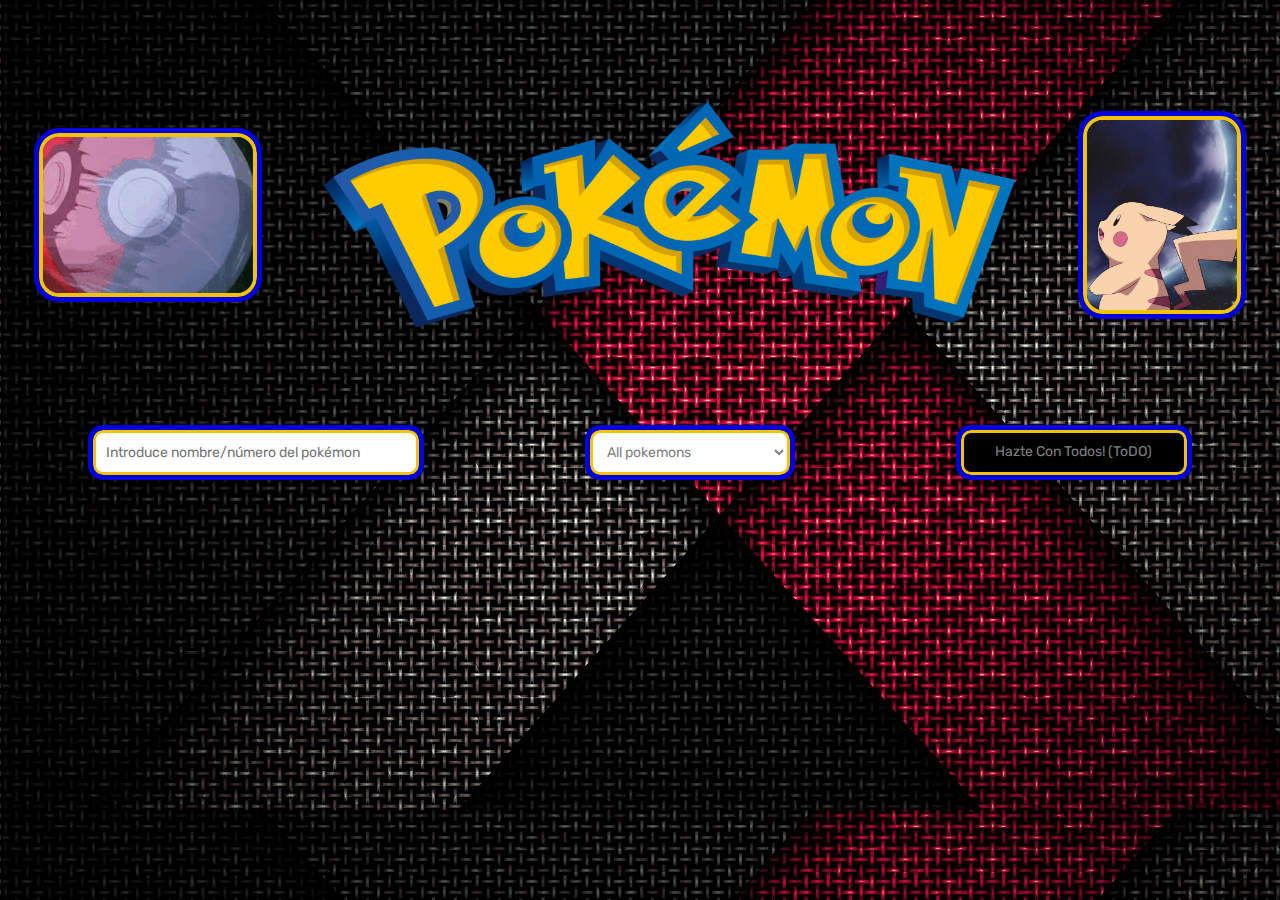
<file: index.html>
<!-- UPGRADEHUB POKÉDEX - Pau Isach Noguera -->

<!DOCTYPE html>
<html lang="en">

<head>
    <meta charset="UTF-8">
    <meta http-equiv="X-UA-Compatible" content="IE=edge">
    <meta name="viewport" content="width=device-width, initial-scale=1.0">
    <title>Pokédex</title>
    <script src="pokedex.js" defer></script>
    <link rel="stylesheet" href="styles.css" />
    <link rel="shortcut icon" href="./Images/Icon.jpg" type="image/x-icon">
    <link href="https://fonts.googleapis.com/css?family=Rubik&display=swap" rel="stylesheet" />
</head>

<body>
    <div class="container">
        <div class="container__header">
            <img class="container__ash" src="./Images/ash.gif" alt="Ash gif">
            <img class="container__title" src="./Images/Pokemon.png" alt="Logo de Pokemon">
            <img class="container__pikachu" src="./Images/pikachu.gif" alt="Pikachu gif">
        </div>
        <div class="container__input">
            <input id="input-search" type="text" placeholder = "Introduce nombre/número del pokémon" />
            <select id="select-type">
                <option value="all">All pokemons</option>
                <option value="normal">Normal</option>
                <option value="fighting">Fighting</option>
                <option value="flying">Flying</option>
                <option value="poison">Poison</option>
                <option value="ground">Ground</option>
                <option value="rock">Rock</option>
                <option value="bug">Bug</option>
                <option value="ghost">Ghost</option>
                <option value="steel">Steel</option>
                <option value="fire">Fire</option>
                <option value="water">Water</option>
                <option value="grass">Grass</option>
                <option value="electric">Electric</option>
                <option value="psychic">Psychic</option>
                <option value="ice">Ice</option>
                <option value="dragon">Dragon</option>
                <option value="fairy">Fairy</option>
            </select> 
            <a href="./toDo.html">Hazte con todos! (toDO)</a>
        </div>
        <div class="types"></div>
        <ol id="pokedex"></ol>
    </div>
</body>

</html>
</file>
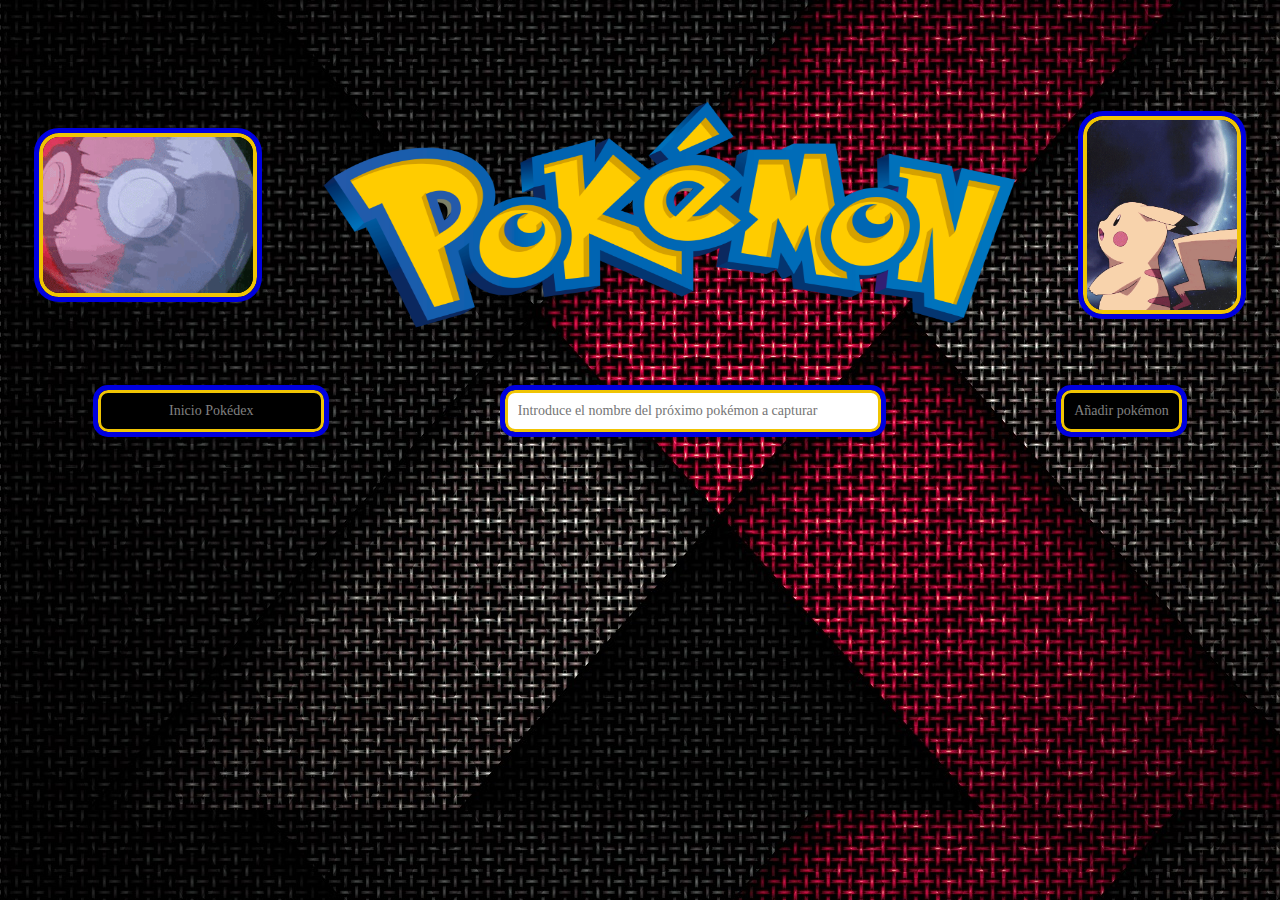
<file: toDo.html>
<!-- UPGRADEHUB POKÉDEX - Pau Isach Noguera -->

<!DOCTYPE html>
<html lang="en">
    
<head>
    <meta charset="UTF-8">
    <meta http-equiv="X-UA-Compatible" content="IE=edge">
    <meta name="viewport" content="width=device-width, initial-scale=1.0">
    <script src="./toDo.js"defer></script>
    <link rel="stylesheet" href="./stylestoDo.css">
    <title>toDo</title>
</head>

<body>
    <header>
        <div class="container">
            <div class="container__header">
                <img class="container__ash" src="./Images/ash.gif" alt="Ash gif">
                <img class="container__title" src="./Images/Pokemon.png" alt="Logo de Pokemon">
                <img class="container__pikachu" src="./Images/pikachu.gif" alt="Pikachu gif">
            </div>
            <div class="container__search">
                <a href="./index.html"> Inicio Pokédex </a>
                <input  placeholder="Introduce el nombre del próximo pokémon a capturar">
                <button id="add-task">Añadir pokémon</button>
            </div>
        </div>
        <ol id="pokedex-list">
        </ol>
    </header>
</body>

</html>
</file>
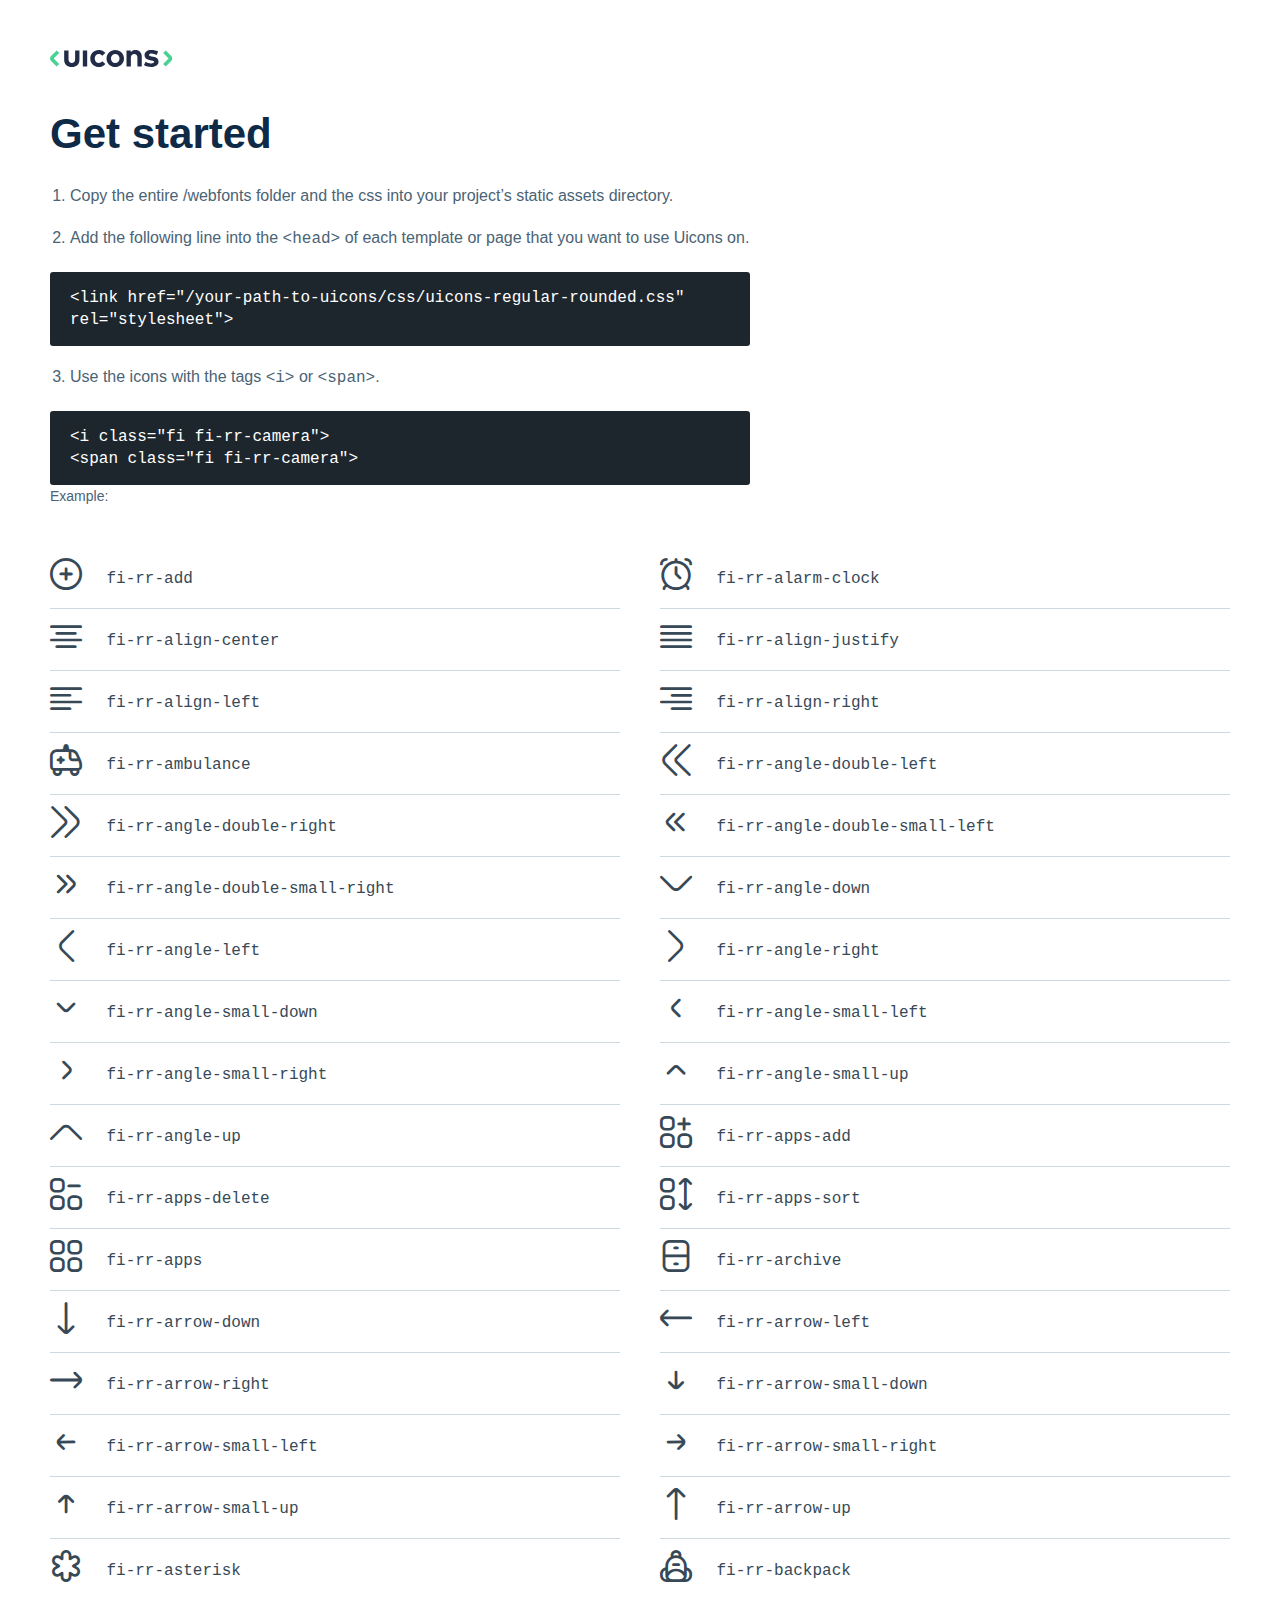
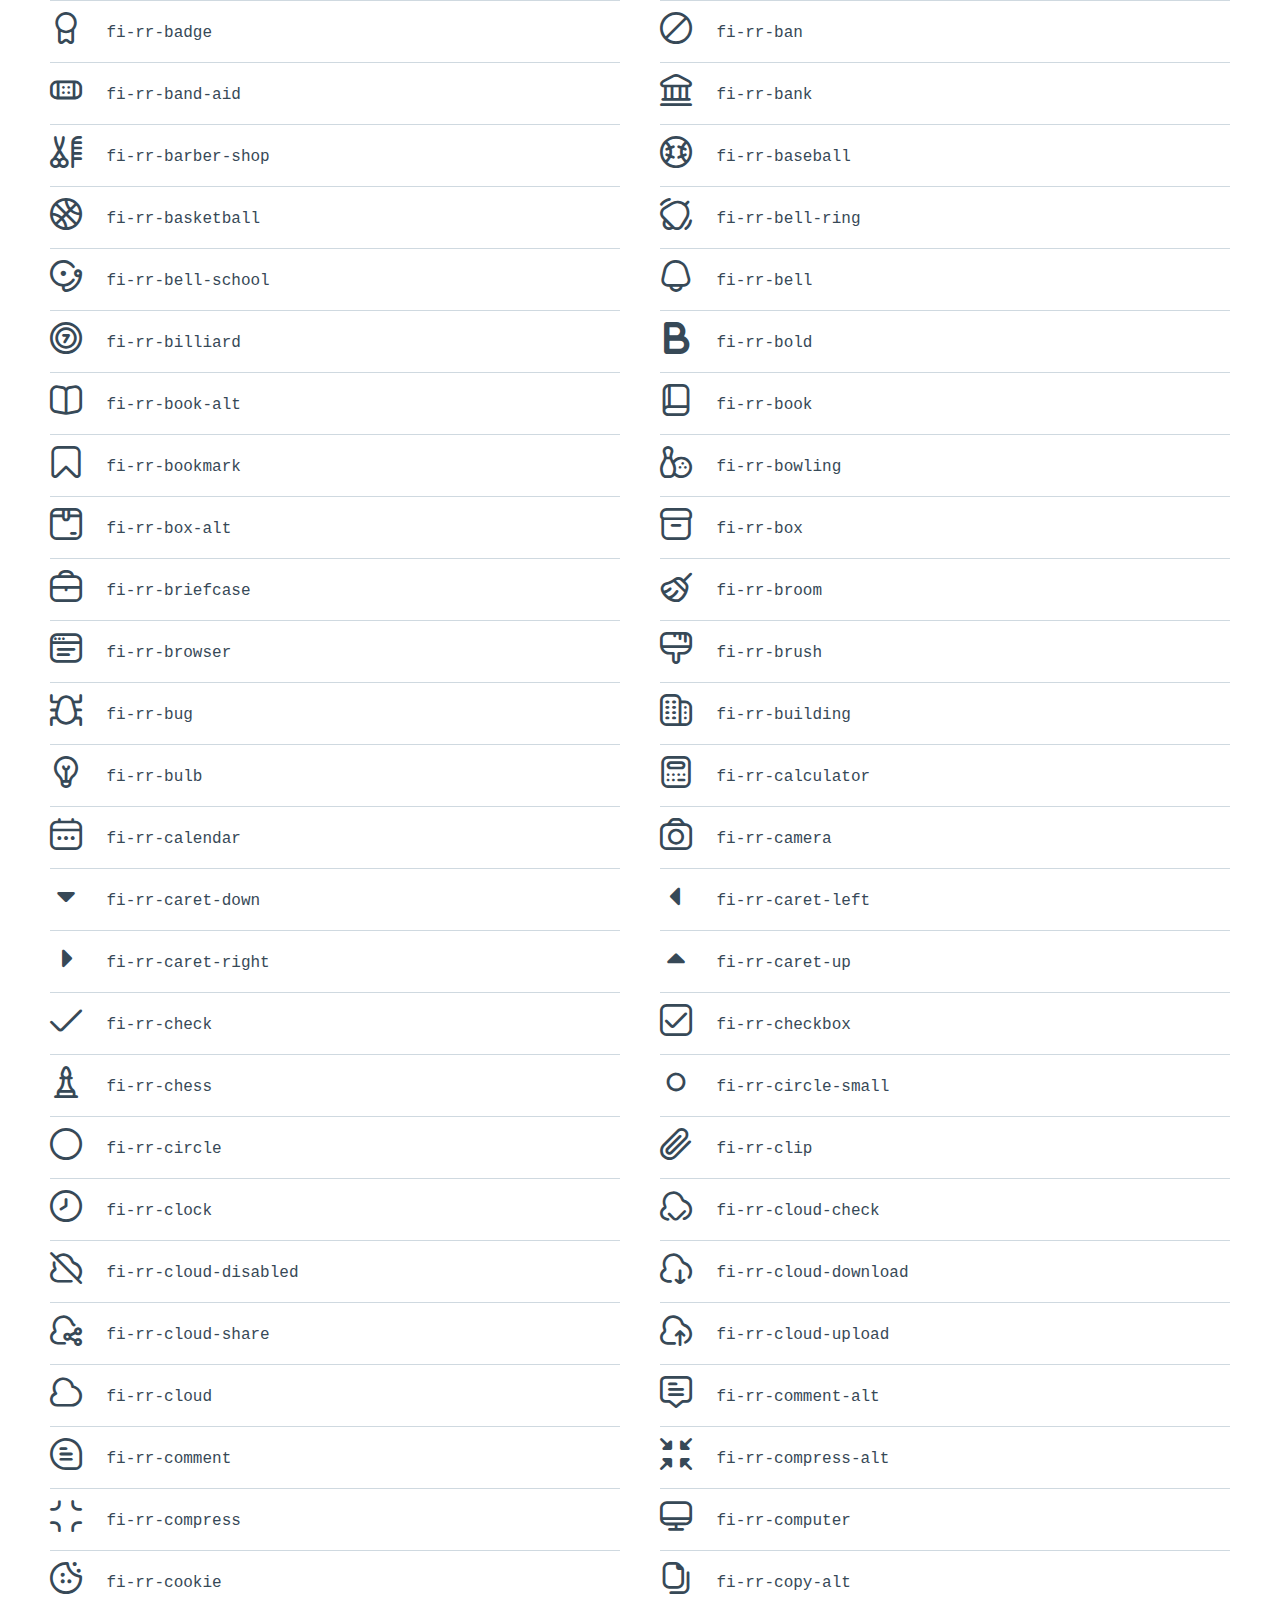
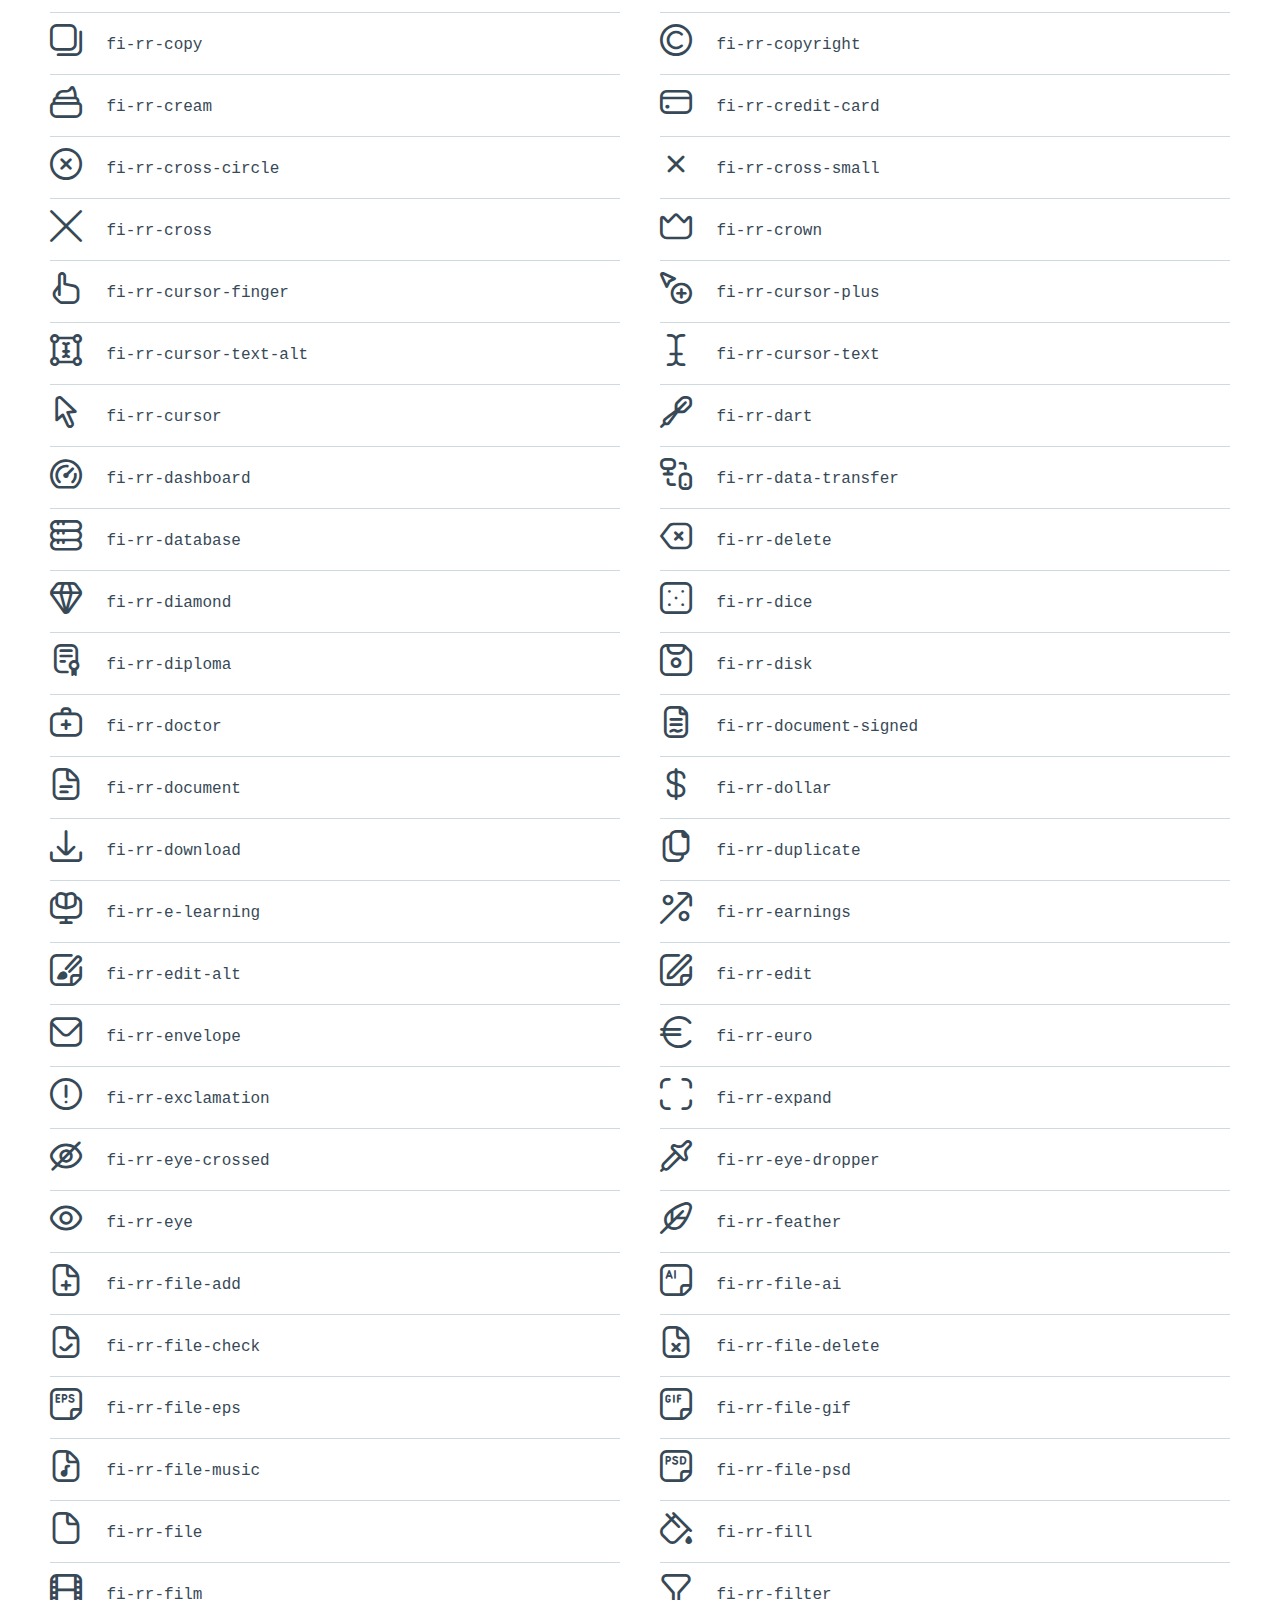
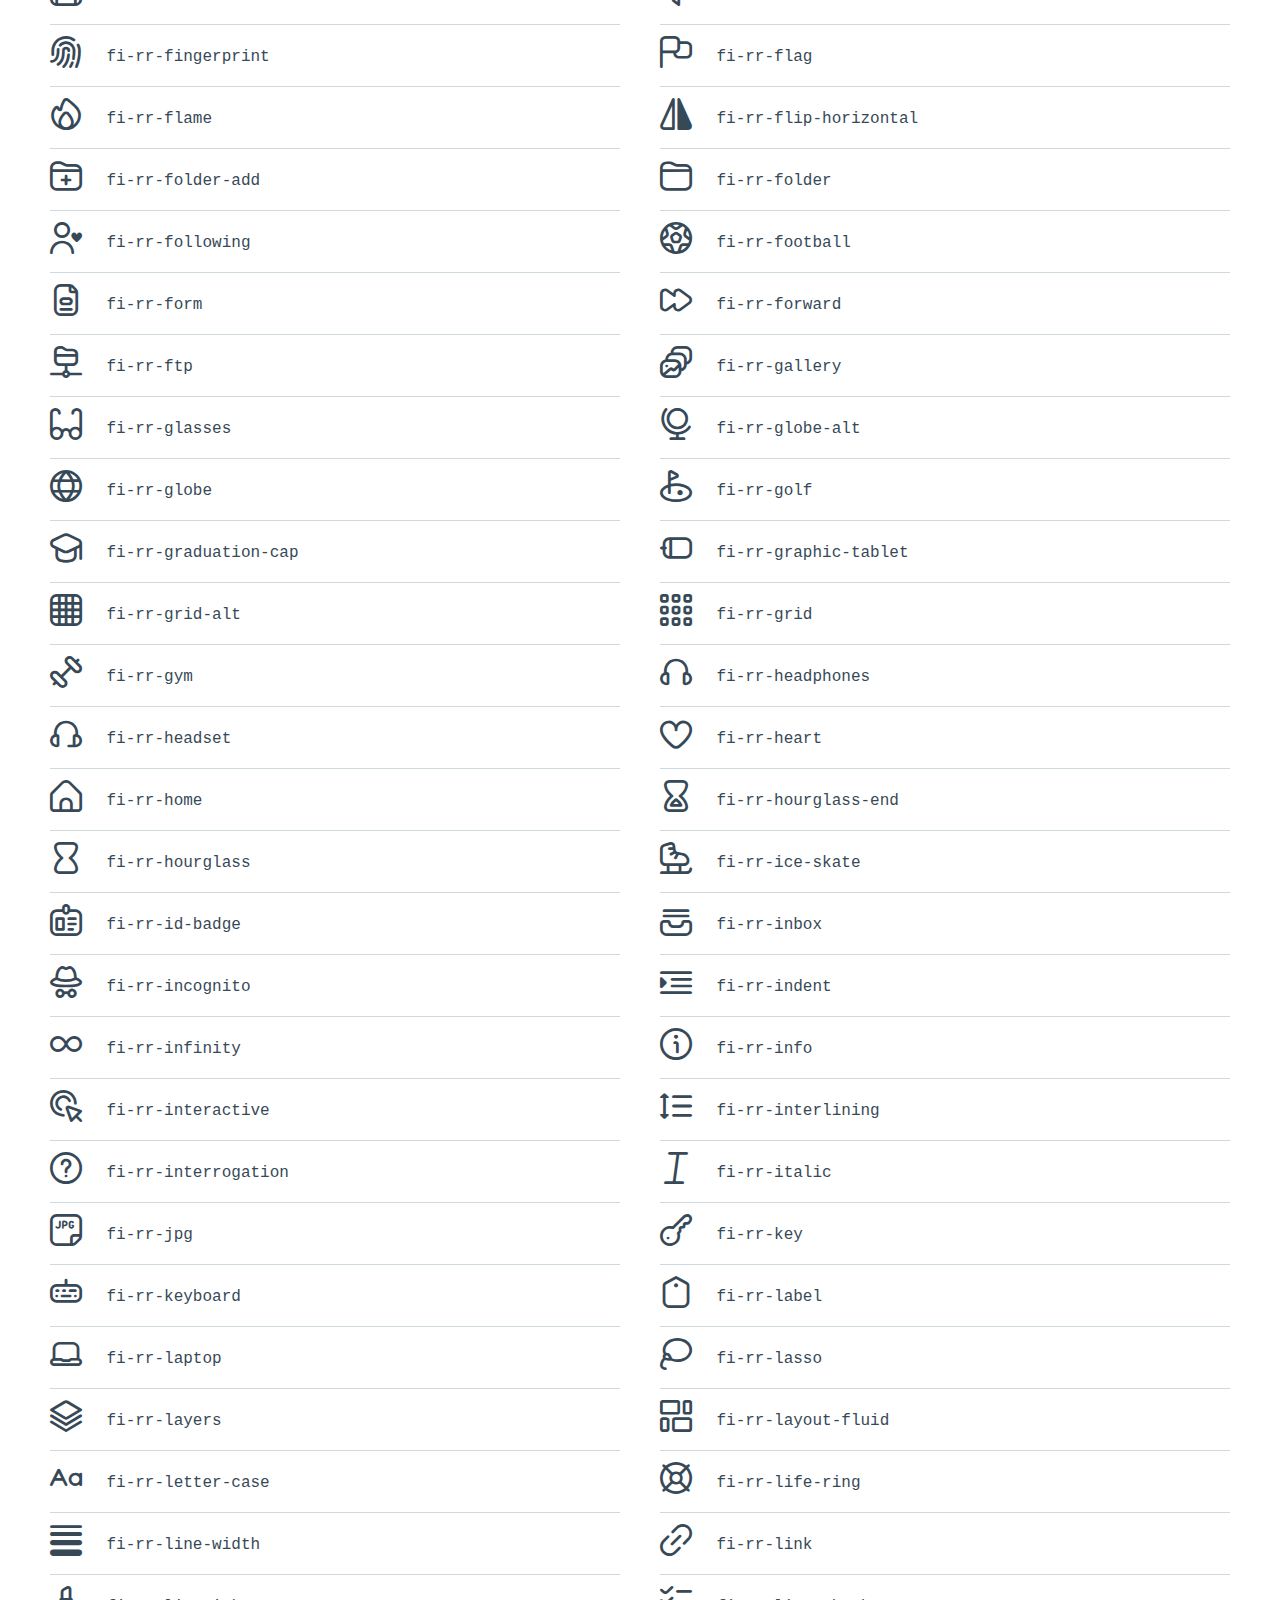
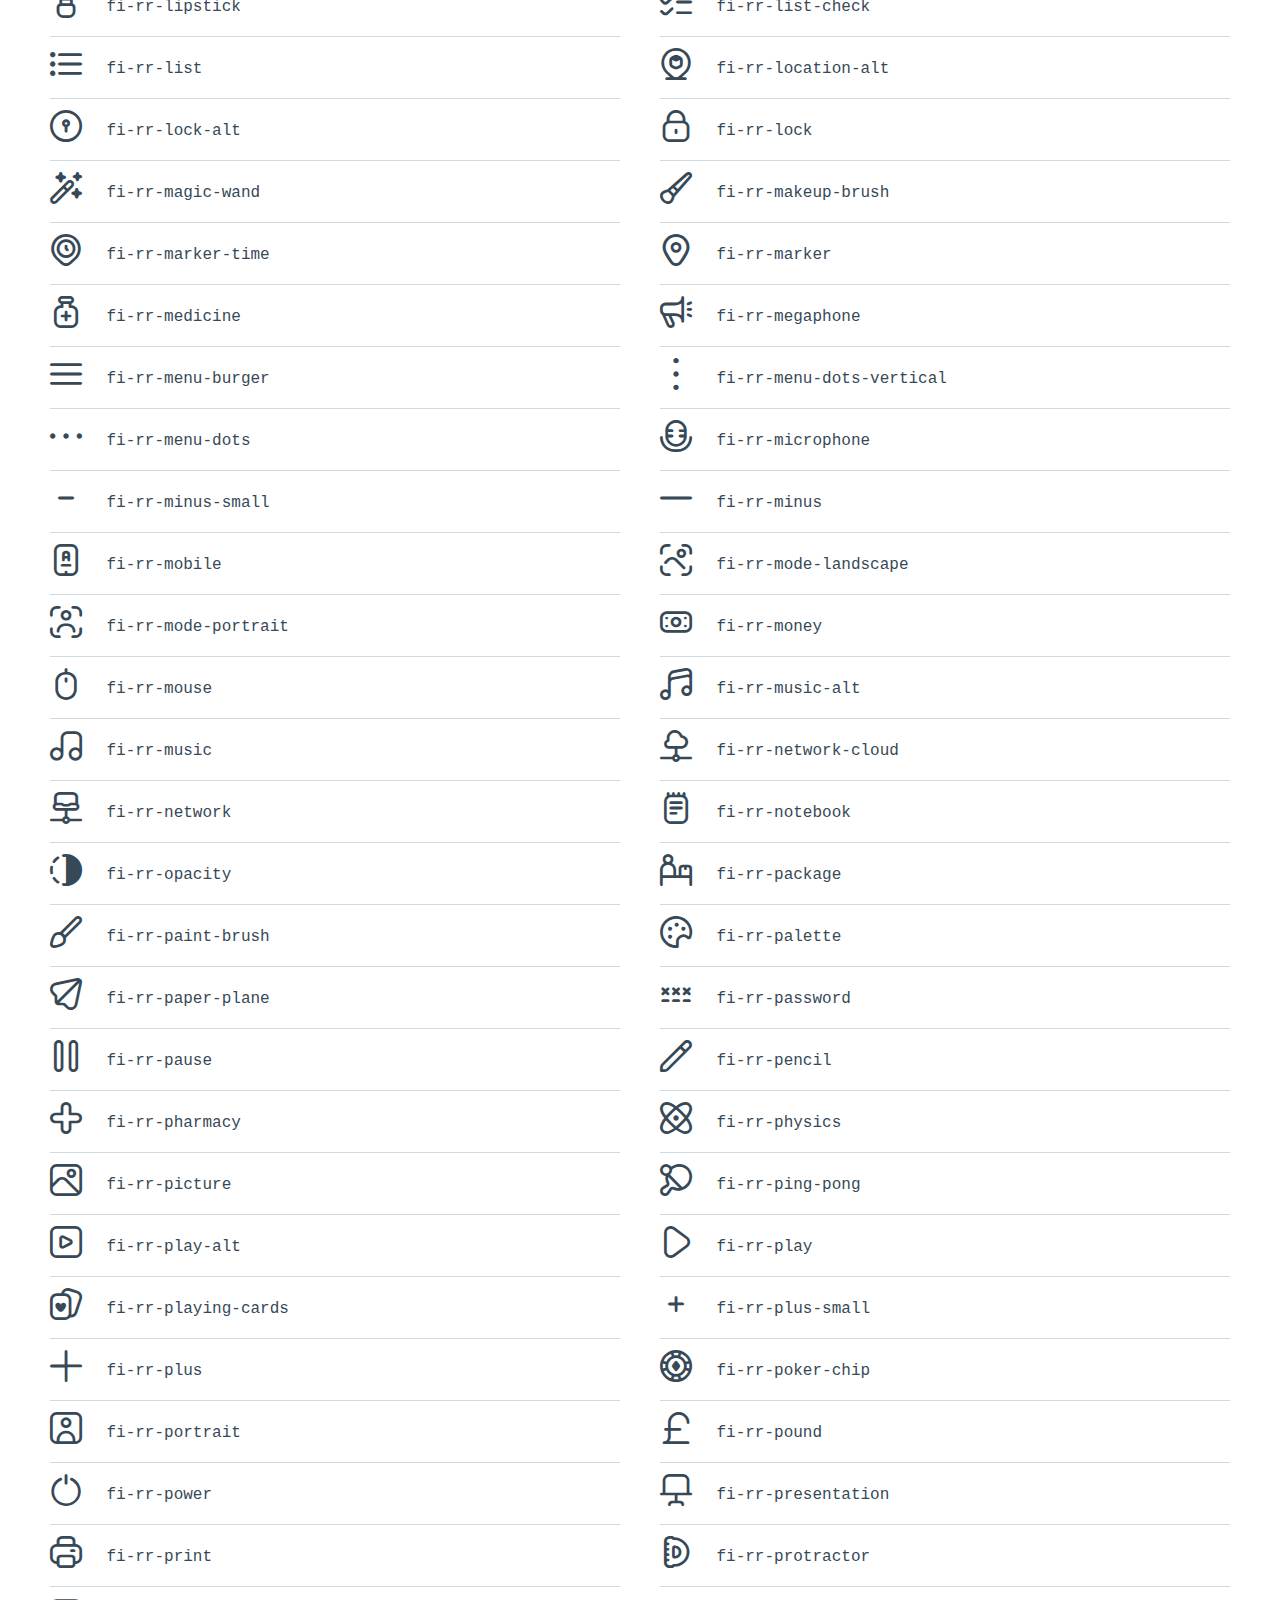
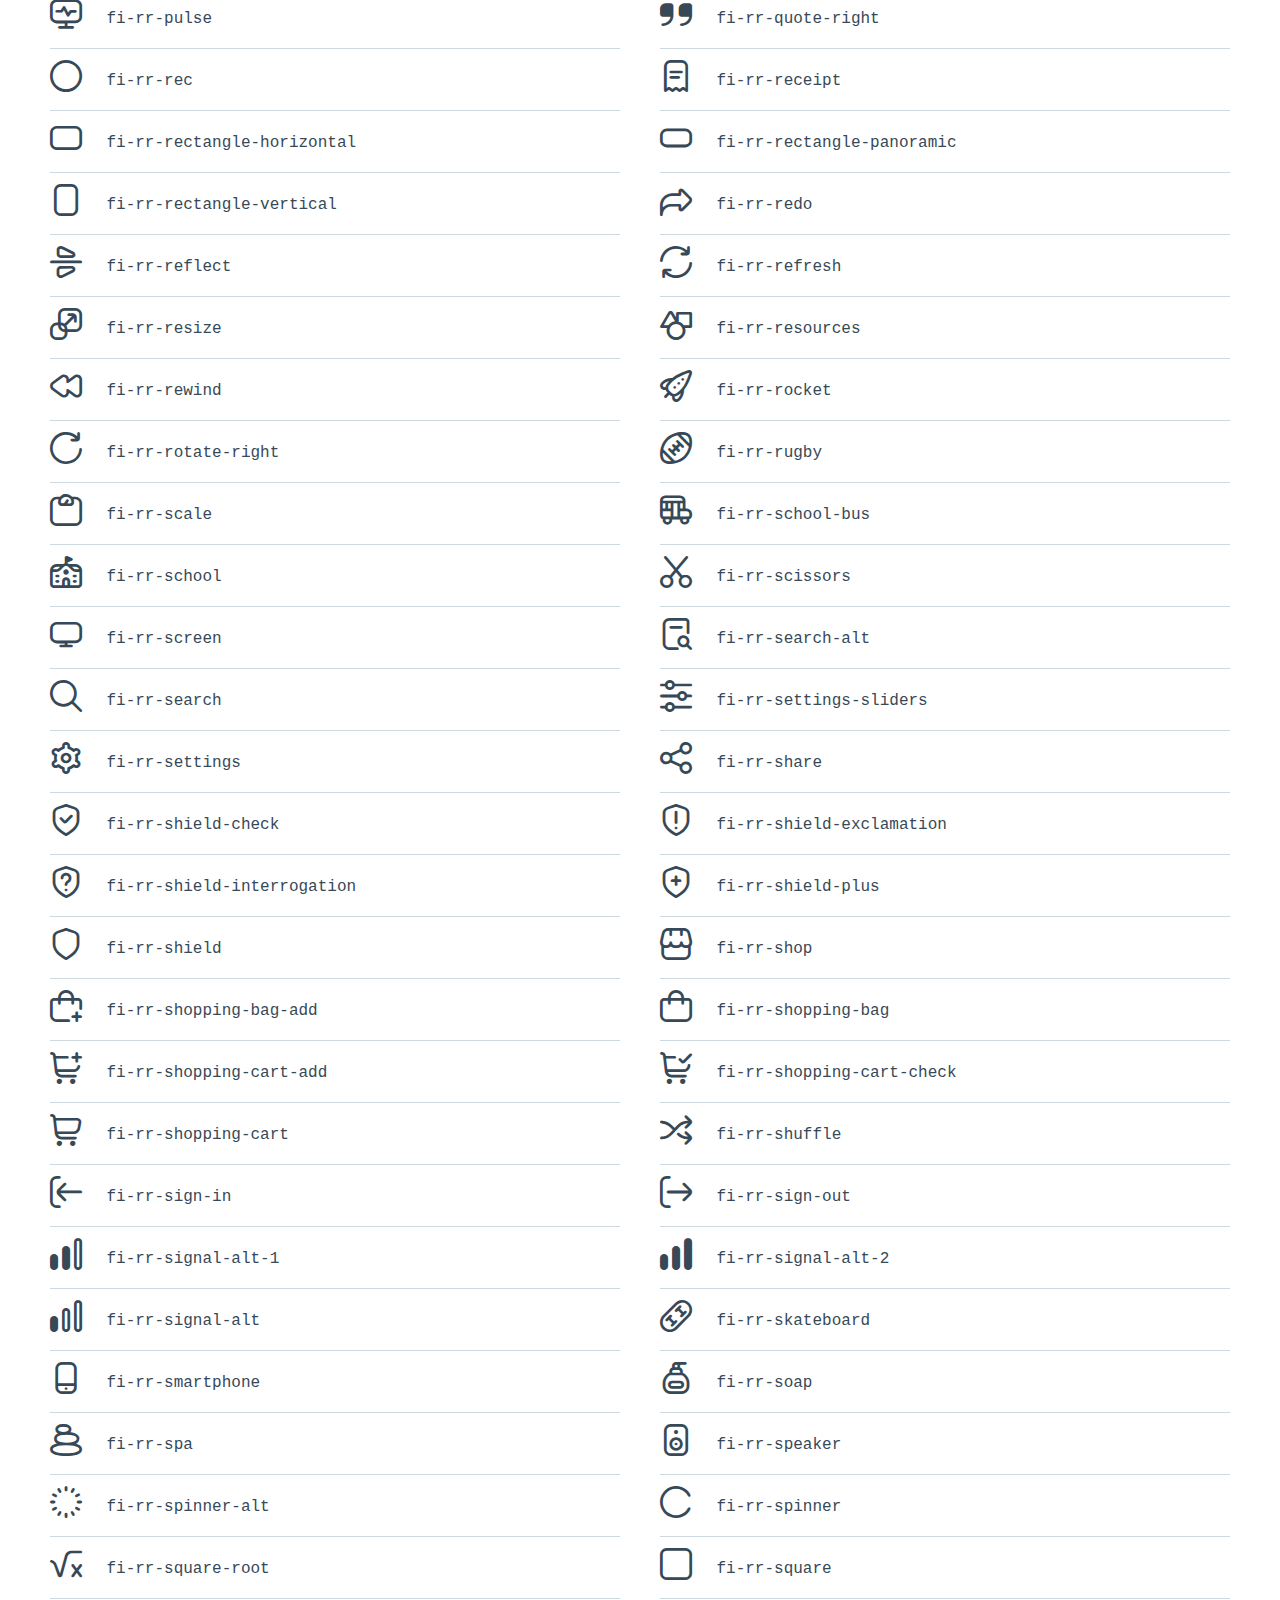
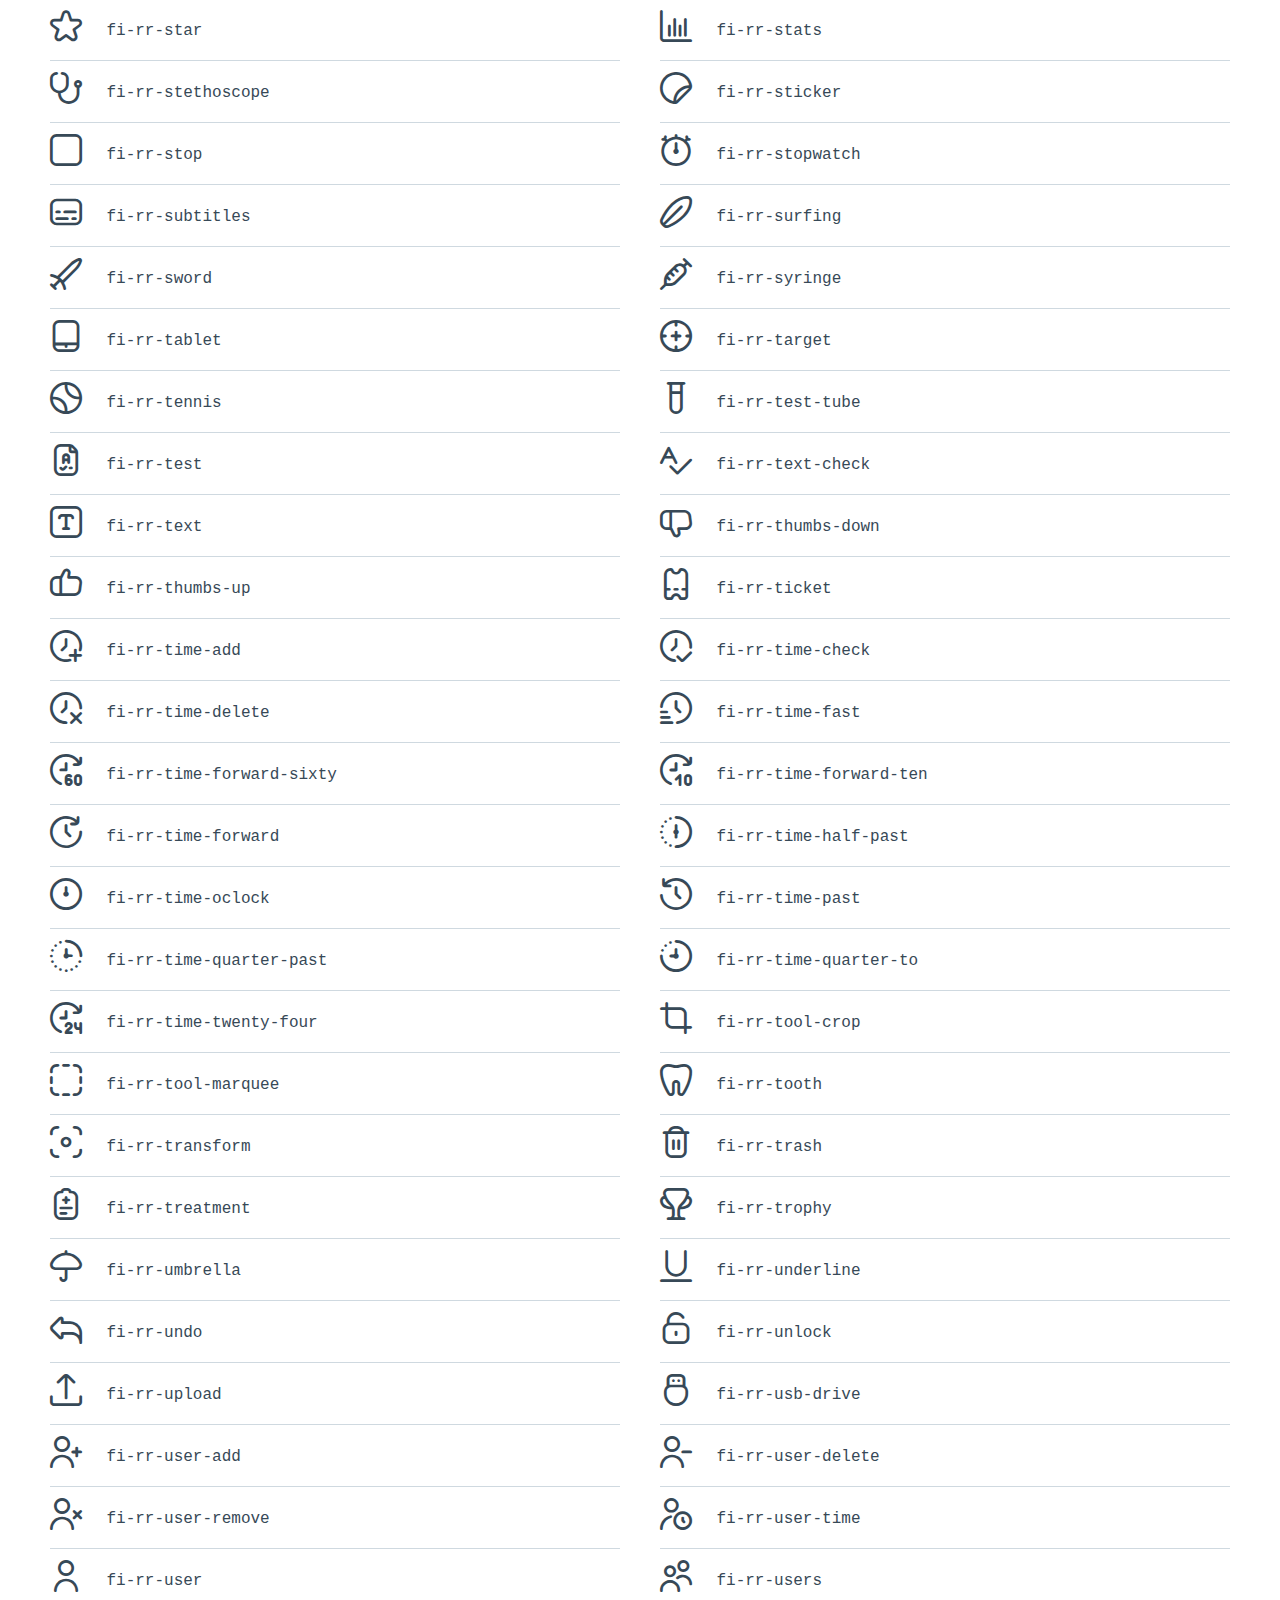
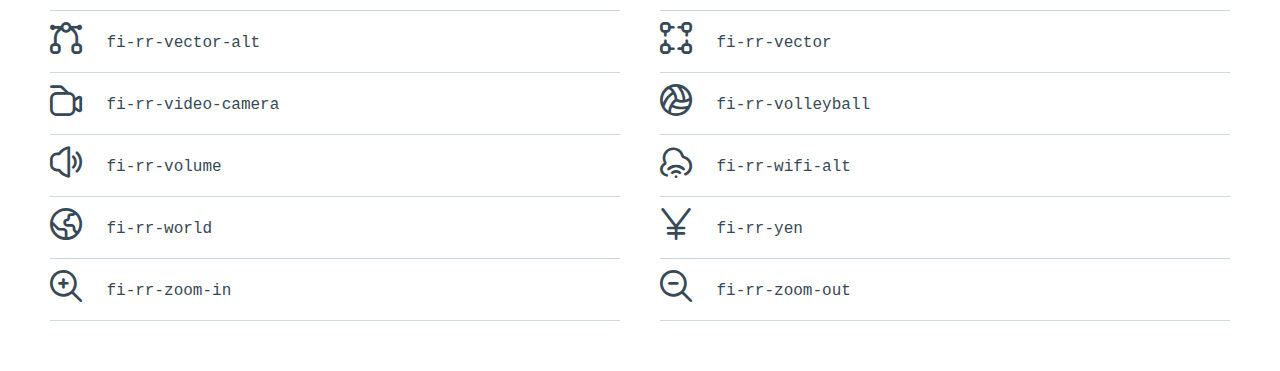
<file: Uicons/how-to-use.html>
<!DOCTYPE html>
<html lang="en">
<head>
    <meta charset="UTF-8">
    <title>Uicons</title>

    <style>
        html,body,div,span,applet,object,iframe,h1,h2,h3,h4,h5,h6,p,blockquote,pre,a,abbr,acronym,address,big,cite,code,del,dfn,em,img,ins,kbd,q,s,samp,small,strike,strong,sub,sup,tt,var,b,u,i,center,dl,dt,dd,ol,ul,li,fieldset,form,label,legend,table,caption,tbody,tfoot,thead,tr,th,td,article,aside,canvas,details,embed,figure,figcaption,footer,header,hgroup,menu,nav,output,ruby,section,summary,time,mark,audio,video{margin:0;padding:0;border:0;font-size:100%;font:inherit;vertical-align:baseline}article,aside,details,figcaption,figure,footer,header,hgroup,menu,nav,section{display:block}body{line-height:1}ol,ul{list-style:none}blockquote,q{quotes:none}blockquote:before,blockquote:after,q:before,q:after{content:'';content:none}table{border-collapse:collapse;border-spacing:0}

        html {
            box-sizing: border-box;
        }
        *, *:before, *:after {
            box-sizing: inherit;
        }

        body {
            font-family: Arial, Helvetica, sans-serif;
            color: #4A6375;
            line-height: 22px;
        }

        .container {
            padding: 50px;
        }

        .logo {
            margin-bottom: 50px;
            display: inline-block;
        }

        .logo svg {
            display: block
        }

        h1 {
            font-size: 42px;
            color: #0E2A47;
            font-weight: bold;
            margin-bottom: 40px;
        }

        .mono {
            font-family: Consolas,Monaco,Lucida Console,Liberation Mono,DejaVu Sans Mono,Bitstream Vera Sans Mono,Courier New, monospace;
        }

        code {
            background-color: #1D262D;
            padding: 15px 20px;
            border-radius: 3px;
            color: #fff;
            display: block;
            font-family: Consolas,Monaco,Lucida Console,Liberation Mono,DejaVu Sans Mono,Bitstream Vera Sans Mono,Courier New, monospace;
            font-weight: normal;
            width: 100%;
            max-width: 700px;
            margin-left: -20px;
        }

        pre {
            white-space: break-spaces;
        }

        small {
            font-size: 14px;
            margin-left: -20px;
        }

        ol {
            list-style: decimal;
            padding-left: 20px;
        }

        .steps {
            text-align: left;
            margin-bottom: 40px;;
        }

        .steps ol li {
            margin-bottom: 20px;
        }

        .icons {
            color: #374957;
        }

        .icons {
            display: flex;
            flex-wrap: wrap;
            align-items: flex-start;
            margin: 0 -20px;
        }

        .icons li {
            padding: 0 20px;
            width: 50%;
        }

        .icon-holder {
            height: 62px;
            line-height: 62px;
            border-bottom: 1px solid #CFD9E0;
        }

        .icon-holder i {
            font-size: 32px;
            vertical-align: middle;
            margin-right: 20px;
        }

        @media (max-width: 768px) {
            .container {
                padding: 20px;
            }

            .icons li {
                padding: 0 20px;
                width: 100%;
            }
        }
    </style>

    <link rel="stylesheet" type="text/css" href="css/uicons-regular-rounded.css" />
</head>
<body>

    <div class="container">
        <a href="http://www.flaticon.com/uicons" class="logo">
            <svg width="123" height="17" viewBox="0 0 123 17" fill="none" xmlns="http://www.w3.org/2000/svg">
                <g clip-path="url(#clip0)">
                <path d="M29.4438 9.70091C29.4438 14.8009 25.845 17.004 21.812 17.004C17.7791 17.004 14.1641 14.805 14.1641 9.70091V0.434082H18.5135V9.33169C18.5135 11.9162 19.9295 12.9832 21.812 12.9832C23.6946 12.9832 25.1106 11.9324 25.1106 9.33169V0.434082H29.4438V9.70091Z" fill="#222C47"/>
                <path d="M37.1853 16.5821H32.8359V0.434082H37.1853V16.5821Z" fill="#222C47"/>
                <path d="M55.3498 3.051L52.2176 5.68012C51.7982 5.17177 51.2715 4.7626 50.6752 4.482C50.0789 4.2014 49.4279 4.05633 48.7689 4.05721C46.5171 4.05721 44.7116 5.82618 44.7116 8.52021C44.7116 11.2142 46.4968 12.9832 48.7689 12.9832C49.4361 12.977 50.0944 12.8291 50.7001 12.5493C51.3058 12.2695 51.8452 11.8642 52.2825 11.3603L55.3823 14.0097C54.6134 14.9885 53.6254 15.7731 52.4979 16.3002C51.3703 16.8274 50.1348 17.0823 48.8906 17.0446C43.7338 16.9999 40.2852 13.3889 40.2852 8.52021C40.2852 3.65148 43.7338 -7.03519e-05 48.8825 -7.03519e-05C50.1248 -0.0375892 51.3582 0.219274 52.4822 0.74954C53.6062 1.2798 54.5888 2.06843 55.3498 3.051Z" fill="#222C47"/>
                <path d="M73.9959 8.52029C73.9959 13.389 70.2794 17.0406 65.2484 17.0406C60.2174 17.0406 56.5293 13.389 56.5293 8.52029C56.5293 3.65155 60.2295 0 65.2484 0C70.2672 0 73.9959 3.65155 73.9959 8.52029ZM60.9639 8.52029C60.9639 11.1372 62.7978 12.9833 65.2484 12.9833C67.699 12.9833 69.545 11.1494 69.545 8.52029C69.545 5.89117 67.699 4.05728 65.2484 4.05728C62.7978 4.05728 60.9639 5.88305 60.9639 8.52029Z" fill="#222C47"/>
                <path d="M91.7714 6.30095V16.5821H87.422V7.70883C87.422 5.3759 86.2535 4.08974 84.2736 4.08974C82.4072 4.08974 80.8574 5.30692 80.8574 7.74129V16.5821H76.5039V0.434129H80.7397V2.33294C81.8879 0.616706 83.6569 0 85.4908 0C89.1545 0 91.7714 2.54797 91.7714 6.30095Z" fill="#222C47"/>
                <path d="M106.657 4.93353C105.049 4.1464 103.297 3.6976 101.508 3.61492C99.8569 3.61492 99.0252 4.19917 99.0252 5.08365C99.0252 5.96814 100.19 6.24809 101.658 6.46718L103.091 6.68222C106.588 7.21778 108.54 8.78389 108.54 11.5185C108.54 14.8495 105.805 16.9999 101.123 16.9999C98.9238 16.9999 96.039 16.5942 93.9414 15.1011L95.6576 11.7984C97.2818 12.8839 99.2024 13.4395 101.155 13.3889C103.184 13.3889 104.141 12.8209 104.141 11.8715C104.141 11.0884 103.33 10.6543 101.456 10.3865L100.141 10.2039C96.4082 9.68866 94.5581 8.05358 94.5581 5.30275C94.5581 1.98795 97.1223 0.0282822 101.374 0.0282822C103.714 -0.0143955 106.03 0.511905 108.122 1.56193L106.657 4.93353Z" fill="#222C47"/>
                <path d="M3.70114 8.5204L9.24338 2.95787L6.65889 0.377441L1.03145 6.00489C0.37092 6.66732 0 7.56464 0 8.50011C0 9.43559 0.37092 10.3329 1.03145 10.9953L6.60615 16.57L9.19064 13.9896L3.70114 8.5204Z" fill="#4AD295"/>
                <path d="M118.622 8.44737L113.08 13.9896L115.665 16.57L121.288 10.9548C121.616 10.6269 121.876 10.2377 122.054 9.80916C122.232 9.38066 122.323 8.92136 122.323 8.45751C122.323 7.99366 122.232 7.53436 122.054 7.10586C121.876 6.67737 121.616 6.28808 121.288 5.96026L115.713 0.377441L113.133 2.95787L118.622 8.44737Z" fill="#4AD295"/>
                </g>
                <defs>
                <clipPath id="clip0">
                <rect width="122.323" height="17" fill="white"/>
                </clipPath>
                </defs>
            </svg>
        </a>
        
        <h1>Get started</h1>

        <div class="steps">
            <ol>
                <li>Copy the entire /webfonts folder and the css into your project’s static assets directory.</li>
                <li>Add the following line into the <span class="mono">&lt;head&gt;</span> of each template or page that you want to use Uicons on.<br><br>
                    <code><pre>&lt;link href="/your-path-to-uicons/css/uicons-regular-rounded.css" rel="stylesheet"&gt;</pre></code>
                </li>
                <li>Use the icons with the tags <span class="mono">&lt;i&gt;</span> or <span class="mono">&lt;span&gt;</span>.<br><br>
                    <code><pre>&lt;i class="fi fi-rr-camera"&gt;
&lt;span class="fi fi-rr-camera"&gt;</pre></code>
                    <small>Example:</small>
                </li>
            </ol>
        </div>

        <ul class="icons">
            <li>
                <div class="icon-holder">
                    <i class="fi fi-rr-add"></i>
                    <span class="label mono">fi-rr-add</span>
                </div>
            </li>
    
    
            <li>
                <div class="icon-holder">
                    <i class="fi fi-rr-alarm-clock"></i>
                    <span class="label mono">fi-rr-alarm-clock</span>
                </div>
            </li>
    
    
            <li>
                <div class="icon-holder">
                    <i class="fi fi-rr-align-center"></i>
                    <span class="label mono">fi-rr-align-center</span>
                </div>
            </li>
    
    
            <li>
                <div class="icon-holder">
                    <i class="fi fi-rr-align-justify"></i>
                    <span class="label mono">fi-rr-align-justify</span>
                </div>
            </li>
    
    
            <li>
                <div class="icon-holder">
                    <i class="fi fi-rr-align-left"></i>
                    <span class="label mono">fi-rr-align-left</span>
                </div>
            </li>
    
    
            <li>
                <div class="icon-holder">
                    <i class="fi fi-rr-align-right"></i>
                    <span class="label mono">fi-rr-align-right</span>
                </div>
            </li>
    
    
            <li>
                <div class="icon-holder">
                    <i class="fi fi-rr-ambulance"></i>
                    <span class="label mono">fi-rr-ambulance</span>
                </div>
            </li>
    
    
            <li>
                <div class="icon-holder">
                    <i class="fi fi-rr-angle-double-left"></i>
                    <span class="label mono">fi-rr-angle-double-left</span>
                </div>
            </li>
    
    
            <li>
                <div class="icon-holder">
                    <i class="fi fi-rr-angle-double-right"></i>
                    <span class="label mono">fi-rr-angle-double-right</span>
                </div>
            </li>
    
    
            <li>
                <div class="icon-holder">
                    <i class="fi fi-rr-angle-double-small-left"></i>
                    <span class="label mono">fi-rr-angle-double-small-left</span>
                </div>
            </li>
    
    
            <li>
                <div class="icon-holder">
                    <i class="fi fi-rr-angle-double-small-right"></i>
                    <span class="label mono">fi-rr-angle-double-small-right</span>
                </div>
            </li>
    
    
            <li>
                <div class="icon-holder">
                    <i class="fi fi-rr-angle-down"></i>
                    <span class="label mono">fi-rr-angle-down</span>
                </div>
            </li>
    
    
            <li>
                <div class="icon-holder">
                    <i class="fi fi-rr-angle-left"></i>
                    <span class="label mono">fi-rr-angle-left</span>
                </div>
            </li>
    
    
            <li>
                <div class="icon-holder">
                    <i class="fi fi-rr-angle-right"></i>
                    <span class="label mono">fi-rr-angle-right</span>
                </div>
            </li>
    
    
            <li>
                <div class="icon-holder">
                    <i class="fi fi-rr-angle-small-down"></i>
                    <span class="label mono">fi-rr-angle-small-down</span>
                </div>
            </li>
    
    
            <li>
                <div class="icon-holder">
                    <i class="fi fi-rr-angle-small-left"></i>
                    <span class="label mono">fi-rr-angle-small-left</span>
                </div>
            </li>
    
    
            <li>
                <div class="icon-holder">
                    <i class="fi fi-rr-angle-small-right"></i>
                    <span class="label mono">fi-rr-angle-small-right</span>
                </div>
            </li>
    
    
            <li>
                <div class="icon-holder">
                    <i class="fi fi-rr-angle-small-up"></i>
                    <span class="label mono">fi-rr-angle-small-up</span>
                </div>
            </li>
    
    
            <li>
                <div class="icon-holder">
                    <i class="fi fi-rr-angle-up"></i>
                    <span class="label mono">fi-rr-angle-up</span>
                </div>
            </li>
    
    
            <li>
                <div class="icon-holder">
                    <i class="fi fi-rr-apps-add"></i>
                    <span class="label mono">fi-rr-apps-add</span>
                </div>
            </li>
    
    
            <li>
                <div class="icon-holder">
                    <i class="fi fi-rr-apps-delete"></i>
                    <span class="label mono">fi-rr-apps-delete</span>
                </div>
            </li>
    
    
            <li>
                <div class="icon-holder">
                    <i class="fi fi-rr-apps-sort"></i>
                    <span class="label mono">fi-rr-apps-sort</span>
                </div>
            </li>
    
    
            <li>
                <div class="icon-holder">
                    <i class="fi fi-rr-apps"></i>
                    <span class="label mono">fi-rr-apps</span>
                </div>
            </li>
    
    
            <li>
                <div class="icon-holder">
                    <i class="fi fi-rr-archive"></i>
                    <span class="label mono">fi-rr-archive</span>
                </div>
            </li>
    
    
            <li>
                <div class="icon-holder">
                    <i class="fi fi-rr-arrow-down"></i>
                    <span class="label mono">fi-rr-arrow-down</span>
                </div>
            </li>
    
    
            <li>
                <div class="icon-holder">
                    <i class="fi fi-rr-arrow-left"></i>
                    <span class="label mono">fi-rr-arrow-left</span>
                </div>
            </li>
    
    
            <li>
                <div class="icon-holder">
                    <i class="fi fi-rr-arrow-right"></i>
                    <span class="label mono">fi-rr-arrow-right</span>
                </div>
            </li>
    
    
            <li>
                <div class="icon-holder">
                    <i class="fi fi-rr-arrow-small-down"></i>
                    <span class="label mono">fi-rr-arrow-small-down</span>
                </div>
            </li>
    
    
            <li>
                <div class="icon-holder">
                    <i class="fi fi-rr-arrow-small-left"></i>
                    <span class="label mono">fi-rr-arrow-small-left</span>
                </div>
            </li>
    
    
            <li>
                <div class="icon-holder">
                    <i class="fi fi-rr-arrow-small-right"></i>
                    <span class="label mono">fi-rr-arrow-small-right</span>
                </div>
            </li>
    
    
            <li>
                <div class="icon-holder">
                    <i class="fi fi-rr-arrow-small-up"></i>
                    <span class="label mono">fi-rr-arrow-small-up</span>
                </div>
            </li>
    
    
            <li>
                <div class="icon-holder">
                    <i class="fi fi-rr-arrow-up"></i>
                    <span class="label mono">fi-rr-arrow-up</span>
                </div>
            </li>
    
    
            <li>
                <div class="icon-holder">
                    <i class="fi fi-rr-asterisk"></i>
                    <span class="label mono">fi-rr-asterisk</span>
                </div>
            </li>
    
    
            <li>
                <div class="icon-holder">
                    <i class="fi fi-rr-backpack"></i>
                    <span class="label mono">fi-rr-backpack</span>
                </div>
            </li>
    
    
            <li>
                <div class="icon-holder">
                    <i class="fi fi-rr-badge"></i>
                    <span class="label mono">fi-rr-badge</span>
                </div>
            </li>
    
    
            <li>
                <div class="icon-holder">
                    <i class="fi fi-rr-ban"></i>
                    <span class="label mono">fi-rr-ban</span>
                </div>
            </li>
    
    
            <li>
                <div class="icon-holder">
                    <i class="fi fi-rr-band-aid"></i>
                    <span class="label mono">fi-rr-band-aid</span>
                </div>
            </li>
    
    
            <li>
                <div class="icon-holder">
                    <i class="fi fi-rr-bank"></i>
                    <span class="label mono">fi-rr-bank</span>
                </div>
            </li>
    
    
            <li>
                <div class="icon-holder">
                    <i class="fi fi-rr-barber-shop"></i>
                    <span class="label mono">fi-rr-barber-shop</span>
                </div>
            </li>
    
    
            <li>
                <div class="icon-holder">
                    <i class="fi fi-rr-baseball"></i>
                    <span class="label mono">fi-rr-baseball</span>
                </div>
            </li>
    
    
            <li>
                <div class="icon-holder">
                    <i class="fi fi-rr-basketball"></i>
                    <span class="label mono">fi-rr-basketball</span>
                </div>
            </li>
    
    
            <li>
                <div class="icon-holder">
                    <i class="fi fi-rr-bell-ring"></i>
                    <span class="label mono">fi-rr-bell-ring</span>
                </div>
            </li>
    
    
            <li>
                <div class="icon-holder">
                    <i class="fi fi-rr-bell-school"></i>
                    <span class="label mono">fi-rr-bell-school</span>
                </div>
            </li>
    
    
            <li>
                <div class="icon-holder">
                    <i class="fi fi-rr-bell"></i>
                    <span class="label mono">fi-rr-bell</span>
                </div>
            </li>
    
    
            <li>
                <div class="icon-holder">
                    <i class="fi fi-rr-billiard"></i>
                    <span class="label mono">fi-rr-billiard</span>
                </div>
            </li>
    
    
            <li>
                <div class="icon-holder">
                    <i class="fi fi-rr-bold"></i>
                    <span class="label mono">fi-rr-bold</span>
                </div>
            </li>
    
    
            <li>
                <div class="icon-holder">
                    <i class="fi fi-rr-book-alt"></i>
                    <span class="label mono">fi-rr-book-alt</span>
                </div>
            </li>
    
    
            <li>
                <div class="icon-holder">
                    <i class="fi fi-rr-book"></i>
                    <span class="label mono">fi-rr-book</span>
                </div>
            </li>
    
    
            <li>
                <div class="icon-holder">
                    <i class="fi fi-rr-bookmark"></i>
                    <span class="label mono">fi-rr-bookmark</span>
                </div>
            </li>
    
    
            <li>
                <div class="icon-holder">
                    <i class="fi fi-rr-bowling"></i>
                    <span class="label mono">fi-rr-bowling</span>
                </div>
            </li>
    
    
            <li>
                <div class="icon-holder">
                    <i class="fi fi-rr-box-alt"></i>
                    <span class="label mono">fi-rr-box-alt</span>
                </div>
            </li>
    
    
            <li>
                <div class="icon-holder">
                    <i class="fi fi-rr-box"></i>
                    <span class="label mono">fi-rr-box</span>
                </div>
            </li>
    
    
            <li>
                <div class="icon-holder">
                    <i class="fi fi-rr-briefcase"></i>
                    <span class="label mono">fi-rr-briefcase</span>
                </div>
            </li>
    
    
            <li>
                <div class="icon-holder">
                    <i class="fi fi-rr-broom"></i>
                    <span class="label mono">fi-rr-broom</span>
                </div>
            </li>
    
    
            <li>
                <div class="icon-holder">
                    <i class="fi fi-rr-browser"></i>
                    <span class="label mono">fi-rr-browser</span>
                </div>
            </li>
    
    
            <li>
                <div class="icon-holder">
                    <i class="fi fi-rr-brush"></i>
                    <span class="label mono">fi-rr-brush</span>
                </div>
            </li>
    
    
            <li>
                <div class="icon-holder">
                    <i class="fi fi-rr-bug"></i>
                    <span class="label mono">fi-rr-bug</span>
                </div>
            </li>
    
    
            <li>
                <div class="icon-holder">
                    <i class="fi fi-rr-building"></i>
                    <span class="label mono">fi-rr-building</span>
                </div>
            </li>
    
    
            <li>
                <div class="icon-holder">
                    <i class="fi fi-rr-bulb"></i>
                    <span class="label mono">fi-rr-bulb</span>
                </div>
            </li>
    
    
            <li>
                <div class="icon-holder">
                    <i class="fi fi-rr-calculator"></i>
                    <span class="label mono">fi-rr-calculator</span>
                </div>
            </li>
    
    
            <li>
                <div class="icon-holder">
                    <i class="fi fi-rr-calendar"></i>
                    <span class="label mono">fi-rr-calendar</span>
                </div>
            </li>
    
    
            <li>
                <div class="icon-holder">
                    <i class="fi fi-rr-camera"></i>
                    <span class="label mono">fi-rr-camera</span>
                </div>
            </li>
    
    
            <li>
                <div class="icon-holder">
                    <i class="fi fi-rr-caret-down"></i>
                    <span class="label mono">fi-rr-caret-down</span>
                </div>
            </li>
    
    
            <li>
                <div class="icon-holder">
                    <i class="fi fi-rr-caret-left"></i>
                    <span class="label mono">fi-rr-caret-left</span>
                </div>
            </li>
    
    
            <li>
                <div class="icon-holder">
                    <i class="fi fi-rr-caret-right"></i>
                    <span class="label mono">fi-rr-caret-right</span>
                </div>
            </li>
    
    
            <li>
                <div class="icon-holder">
                    <i class="fi fi-rr-caret-up"></i>
                    <span class="label mono">fi-rr-caret-up</span>
                </div>
            </li>
    
    
            <li>
                <div class="icon-holder">
                    <i class="fi fi-rr-check"></i>
                    <span class="label mono">fi-rr-check</span>
                </div>
            </li>
    
    
            <li>
                <div class="icon-holder">
                    <i class="fi fi-rr-checkbox"></i>
                    <span class="label mono">fi-rr-checkbox</span>
                </div>
            </li>
    
    
            <li>
                <div class="icon-holder">
                    <i class="fi fi-rr-chess"></i>
                    <span class="label mono">fi-rr-chess</span>
                </div>
            </li>
    
    
            <li>
                <div class="icon-holder">
                    <i class="fi fi-rr-circle-small"></i>
                    <span class="label mono">fi-rr-circle-small</span>
                </div>
            </li>
    
    
            <li>
                <div class="icon-holder">
                    <i class="fi fi-rr-circle"></i>
                    <span class="label mono">fi-rr-circle</span>
                </div>
            </li>
    
    
            <li>
                <div class="icon-holder">
                    <i class="fi fi-rr-clip"></i>
                    <span class="label mono">fi-rr-clip</span>
                </div>
            </li>
    
    
            <li>
                <div class="icon-holder">
                    <i class="fi fi-rr-clock"></i>
                    <span class="label mono">fi-rr-clock</span>
                </div>
            </li>
    
    
            <li>
                <div class="icon-holder">
                    <i class="fi fi-rr-cloud-check"></i>
                    <span class="label mono">fi-rr-cloud-check</span>
                </div>
            </li>
    
    
            <li>
                <div class="icon-holder">
                    <i class="fi fi-rr-cloud-disabled"></i>
                    <span class="label mono">fi-rr-cloud-disabled</span>
                </div>
            </li>
    
    
            <li>
                <div class="icon-holder">
                    <i class="fi fi-rr-cloud-download"></i>
                    <span class="label mono">fi-rr-cloud-download</span>
                </div>
            </li>
    
    
            <li>
                <div class="icon-holder">
                    <i class="fi fi-rr-cloud-share"></i>
                    <span class="label mono">fi-rr-cloud-share</span>
                </div>
            </li>
    
    
            <li>
                <div class="icon-holder">
                    <i class="fi fi-rr-cloud-upload"></i>
                    <span class="label mono">fi-rr-cloud-upload</span>
                </div>
            </li>
    
    
            <li>
                <div class="icon-holder">
                    <i class="fi fi-rr-cloud"></i>
                    <span class="label mono">fi-rr-cloud</span>
                </div>
            </li>
    
    
            <li>
                <div class="icon-holder">
                    <i class="fi fi-rr-comment-alt"></i>
                    <span class="label mono">fi-rr-comment-alt</span>
                </div>
            </li>
    
    
            <li>
                <div class="icon-holder">
                    <i class="fi fi-rr-comment"></i>
                    <span class="label mono">fi-rr-comment</span>
                </div>
            </li>
    
    
            <li>
                <div class="icon-holder">
                    <i class="fi fi-rr-compress-alt"></i>
                    <span class="label mono">fi-rr-compress-alt</span>
                </div>
            </li>
    
    
            <li>
                <div class="icon-holder">
                    <i class="fi fi-rr-compress"></i>
                    <span class="label mono">fi-rr-compress</span>
                </div>
            </li>
    
    
            <li>
                <div class="icon-holder">
                    <i class="fi fi-rr-computer"></i>
                    <span class="label mono">fi-rr-computer</span>
                </div>
            </li>
    
    
            <li>
                <div class="icon-holder">
                    <i class="fi fi-rr-cookie"></i>
                    <span class="label mono">fi-rr-cookie</span>
                </div>
            </li>
    
    
            <li>
                <div class="icon-holder">
                    <i class="fi fi-rr-copy-alt"></i>
                    <span class="label mono">fi-rr-copy-alt</span>
                </div>
            </li>
    
    
            <li>
                <div class="icon-holder">
                    <i class="fi fi-rr-copy"></i>
                    <span class="label mono">fi-rr-copy</span>
                </div>
            </li>
    
    
            <li>
                <div class="icon-holder">
                    <i class="fi fi-rr-copyright"></i>
                    <span class="label mono">fi-rr-copyright</span>
                </div>
            </li>
    
    
            <li>
                <div class="icon-holder">
                    <i class="fi fi-rr-cream"></i>
                    <span class="label mono">fi-rr-cream</span>
                </div>
            </li>
    
    
            <li>
                <div class="icon-holder">
                    <i class="fi fi-rr-credit-card"></i>
                    <span class="label mono">fi-rr-credit-card</span>
                </div>
            </li>
    
    
            <li>
                <div class="icon-holder">
                    <i class="fi fi-rr-cross-circle"></i>
                    <span class="label mono">fi-rr-cross-circle</span>
                </div>
            </li>
    
    
            <li>
                <div class="icon-holder">
                    <i class="fi fi-rr-cross-small"></i>
                    <span class="label mono">fi-rr-cross-small</span>
                </div>
            </li>
    
    
            <li>
                <div class="icon-holder">
                    <i class="fi fi-rr-cross"></i>
                    <span class="label mono">fi-rr-cross</span>
                </div>
            </li>
    
    
            <li>
                <div class="icon-holder">
                    <i class="fi fi-rr-crown"></i>
                    <span class="label mono">fi-rr-crown</span>
                </div>
            </li>
    
    
            <li>
                <div class="icon-holder">
                    <i class="fi fi-rr-cursor-finger"></i>
                    <span class="label mono">fi-rr-cursor-finger</span>
                </div>
            </li>
    
    
            <li>
                <div class="icon-holder">
                    <i class="fi fi-rr-cursor-plus"></i>
                    <span class="label mono">fi-rr-cursor-plus</span>
                </div>
            </li>
    
    
            <li>
                <div class="icon-holder">
                    <i class="fi fi-rr-cursor-text-alt"></i>
                    <span class="label mono">fi-rr-cursor-text-alt</span>
                </div>
            </li>
    
    
            <li>
                <div class="icon-holder">
                    <i class="fi fi-rr-cursor-text"></i>
                    <span class="label mono">fi-rr-cursor-text</span>
                </div>
            </li>
    
    
            <li>
                <div class="icon-holder">
                    <i class="fi fi-rr-cursor"></i>
                    <span class="label mono">fi-rr-cursor</span>
                </div>
            </li>
    
    
            <li>
                <div class="icon-holder">
                    <i class="fi fi-rr-dart"></i>
                    <span class="label mono">fi-rr-dart</span>
                </div>
            </li>
    
    
            <li>
                <div class="icon-holder">
                    <i class="fi fi-rr-dashboard"></i>
                    <span class="label mono">fi-rr-dashboard</span>
                </div>
            </li>
    
    
            <li>
                <div class="icon-holder">
                    <i class="fi fi-rr-data-transfer"></i>
                    <span class="label mono">fi-rr-data-transfer</span>
                </div>
            </li>
    
    
            <li>
                <div class="icon-holder">
                    <i class="fi fi-rr-database"></i>
                    <span class="label mono">fi-rr-database</span>
                </div>
            </li>
    
    
            <li>
                <div class="icon-holder">
                    <i class="fi fi-rr-delete"></i>
                    <span class="label mono">fi-rr-delete</span>
                </div>
            </li>
    
    
            <li>
                <div class="icon-holder">
                    <i class="fi fi-rr-diamond"></i>
                    <span class="label mono">fi-rr-diamond</span>
                </div>
            </li>
    
    
            <li>
                <div class="icon-holder">
                    <i class="fi fi-rr-dice"></i>
                    <span class="label mono">fi-rr-dice</span>
                </div>
            </li>
    
    
            <li>
                <div class="icon-holder">
                    <i class="fi fi-rr-diploma"></i>
                    <span class="label mono">fi-rr-diploma</span>
                </div>
            </li>
    
    
            <li>
                <div class="icon-holder">
                    <i class="fi fi-rr-disk"></i>
                    <span class="label mono">fi-rr-disk</span>
                </div>
            </li>
    
    
            <li>
                <div class="icon-holder">
                    <i class="fi fi-rr-doctor"></i>
                    <span class="label mono">fi-rr-doctor</span>
                </div>
            </li>
    
    
            <li>
                <div class="icon-holder">
                    <i class="fi fi-rr-document-signed"></i>
                    <span class="label mono">fi-rr-document-signed</span>
                </div>
            </li>
    
    
            <li>
                <div class="icon-holder">
                    <i class="fi fi-rr-document"></i>
                    <span class="label mono">fi-rr-document</span>
                </div>
            </li>
    
    
            <li>
                <div class="icon-holder">
                    <i class="fi fi-rr-dollar"></i>
                    <span class="label mono">fi-rr-dollar</span>
                </div>
            </li>
    
    
            <li>
                <div class="icon-holder">
                    <i class="fi fi-rr-download"></i>
                    <span class="label mono">fi-rr-download</span>
                </div>
            </li>
    
    
            <li>
                <div class="icon-holder">
                    <i class="fi fi-rr-duplicate"></i>
                    <span class="label mono">fi-rr-duplicate</span>
                </div>
            </li>
    
    
            <li>
                <div class="icon-holder">
                    <i class="fi fi-rr-e-learning"></i>
                    <span class="label mono">fi-rr-e-learning</span>
                </div>
            </li>
    
    
            <li>
                <div class="icon-holder">
                    <i class="fi fi-rr-earnings"></i>
                    <span class="label mono">fi-rr-earnings</span>
                </div>
            </li>
    
    
            <li>
                <div class="icon-holder">
                    <i class="fi fi-rr-edit-alt"></i>
                    <span class="label mono">fi-rr-edit-alt</span>
                </div>
            </li>
    
    
            <li>
                <div class="icon-holder">
                    <i class="fi fi-rr-edit"></i>
                    <span class="label mono">fi-rr-edit</span>
                </div>
            </li>
    
    
            <li>
                <div class="icon-holder">
                    <i class="fi fi-rr-envelope"></i>
                    <span class="label mono">fi-rr-envelope</span>
                </div>
            </li>
    
    
            <li>
                <div class="icon-holder">
                    <i class="fi fi-rr-euro"></i>
                    <span class="label mono">fi-rr-euro</span>
                </div>
            </li>
    
    
            <li>
                <div class="icon-holder">
                    <i class="fi fi-rr-exclamation"></i>
                    <span class="label mono">fi-rr-exclamation</span>
                </div>
            </li>
    
    
            <li>
                <div class="icon-holder">
                    <i class="fi fi-rr-expand"></i>
                    <span class="label mono">fi-rr-expand</span>
                </div>
            </li>
    
    
            <li>
                <div class="icon-holder">
                    <i class="fi fi-rr-eye-crossed"></i>
                    <span class="label mono">fi-rr-eye-crossed</span>
                </div>
            </li>
    
    
            <li>
                <div class="icon-holder">
                    <i class="fi fi-rr-eye-dropper"></i>
                    <span class="label mono">fi-rr-eye-dropper</span>
                </div>
            </li>
    
    
            <li>
                <div class="icon-holder">
                    <i class="fi fi-rr-eye"></i>
                    <span class="label mono">fi-rr-eye</span>
                </div>
            </li>
    
    
            <li>
                <div class="icon-holder">
                    <i class="fi fi-rr-feather"></i>
                    <span class="label mono">fi-rr-feather</span>
                </div>
            </li>
    
    
            <li>
                <div class="icon-holder">
                    <i class="fi fi-rr-file-add"></i>
                    <span class="label mono">fi-rr-file-add</span>
                </div>
            </li>
    
    
            <li>
                <div class="icon-holder">
                    <i class="fi fi-rr-file-ai"></i>
                    <span class="label mono">fi-rr-file-ai</span>
                </div>
            </li>
    
    
            <li>
                <div class="icon-holder">
                    <i class="fi fi-rr-file-check"></i>
                    <span class="label mono">fi-rr-file-check</span>
                </div>
            </li>
    
    
            <li>
                <div class="icon-holder">
                    <i class="fi fi-rr-file-delete"></i>
                    <span class="label mono">fi-rr-file-delete</span>
                </div>
            </li>
    
    
            <li>
                <div class="icon-holder">
                    <i class="fi fi-rr-file-eps"></i>
                    <span class="label mono">fi-rr-file-eps</span>
                </div>
            </li>
    
    
            <li>
                <div class="icon-holder">
                    <i class="fi fi-rr-file-gif"></i>
                    <span class="label mono">fi-rr-file-gif</span>
                </div>
            </li>
    
    
            <li>
                <div class="icon-holder">
                    <i class="fi fi-rr-file-music"></i>
                    <span class="label mono">fi-rr-file-music</span>
                </div>
            </li>
    
    
            <li>
                <div class="icon-holder">
                    <i class="fi fi-rr-file-psd"></i>
                    <span class="label mono">fi-rr-file-psd</span>
                </div>
            </li>
    
    
            <li>
                <div class="icon-holder">
                    <i class="fi fi-rr-file"></i>
                    <span class="label mono">fi-rr-file</span>
                </div>
            </li>
    
    
            <li>
                <div class="icon-holder">
                    <i class="fi fi-rr-fill"></i>
                    <span class="label mono">fi-rr-fill</span>
                </div>
            </li>
    
    
            <li>
                <div class="icon-holder">
                    <i class="fi fi-rr-film"></i>
                    <span class="label mono">fi-rr-film</span>
                </div>
            </li>
    
    
            <li>
                <div class="icon-holder">
                    <i class="fi fi-rr-filter"></i>
                    <span class="label mono">fi-rr-filter</span>
                </div>
            </li>
    
    
            <li>
                <div class="icon-holder">
                    <i class="fi fi-rr-fingerprint"></i>
                    <span class="label mono">fi-rr-fingerprint</span>
                </div>
            </li>
    
    
            <li>
                <div class="icon-holder">
                    <i class="fi fi-rr-flag"></i>
                    <span class="label mono">fi-rr-flag</span>
                </div>
            </li>
    
    
            <li>
                <div class="icon-holder">
                    <i class="fi fi-rr-flame"></i>
                    <span class="label mono">fi-rr-flame</span>
                </div>
            </li>
    
    
            <li>
                <div class="icon-holder">
                    <i class="fi fi-rr-flip-horizontal"></i>
                    <span class="label mono">fi-rr-flip-horizontal</span>
                </div>
            </li>
    
    
            <li>
                <div class="icon-holder">
                    <i class="fi fi-rr-folder-add"></i>
                    <span class="label mono">fi-rr-folder-add</span>
                </div>
            </li>
    
    
            <li>
                <div class="icon-holder">
                    <i class="fi fi-rr-folder"></i>
                    <span class="label mono">fi-rr-folder</span>
                </div>
            </li>
    
    
            <li>
                <div class="icon-holder">
                    <i class="fi fi-rr-following"></i>
                    <span class="label mono">fi-rr-following</span>
                </div>
            </li>
    
    
            <li>
                <div class="icon-holder">
                    <i class="fi fi-rr-football"></i>
                    <span class="label mono">fi-rr-football</span>
                </div>
            </li>
    
    
            <li>
                <div class="icon-holder">
                    <i class="fi fi-rr-form"></i>
                    <span class="label mono">fi-rr-form</span>
                </div>
            </li>
    
    
            <li>
                <div class="icon-holder">
                    <i class="fi fi-rr-forward"></i>
                    <span class="label mono">fi-rr-forward</span>
                </div>
            </li>
    
    
            <li>
                <div class="icon-holder">
                    <i class="fi fi-rr-ftp"></i>
                    <span class="label mono">fi-rr-ftp</span>
                </div>
            </li>
    
    
            <li>
                <div class="icon-holder">
                    <i class="fi fi-rr-gallery"></i>
                    <span class="label mono">fi-rr-gallery</span>
                </div>
            </li>
    
    
            <li>
                <div class="icon-holder">
                    <i class="fi fi-rr-glasses"></i>
                    <span class="label mono">fi-rr-glasses</span>
                </div>
            </li>
    
    
            <li>
                <div class="icon-holder">
                    <i class="fi fi-rr-globe-alt"></i>
                    <span class="label mono">fi-rr-globe-alt</span>
                </div>
            </li>
    
    
            <li>
                <div class="icon-holder">
                    <i class="fi fi-rr-globe"></i>
                    <span class="label mono">fi-rr-globe</span>
                </div>
            </li>
    
    
            <li>
                <div class="icon-holder">
                    <i class="fi fi-rr-golf"></i>
                    <span class="label mono">fi-rr-golf</span>
                </div>
            </li>
    
    
            <li>
                <div class="icon-holder">
                    <i class="fi fi-rr-graduation-cap"></i>
                    <span class="label mono">fi-rr-graduation-cap</span>
                </div>
            </li>
    
    
            <li>
                <div class="icon-holder">
                    <i class="fi fi-rr-graphic-tablet"></i>
                    <span class="label mono">fi-rr-graphic-tablet</span>
                </div>
            </li>
    
    
            <li>
                <div class="icon-holder">
                    <i class="fi fi-rr-grid-alt"></i>
                    <span class="label mono">fi-rr-grid-alt</span>
                </div>
            </li>
    
    
            <li>
                <div class="icon-holder">
                    <i class="fi fi-rr-grid"></i>
                    <span class="label mono">fi-rr-grid</span>
                </div>
            </li>
    
    
            <li>
                <div class="icon-holder">
                    <i class="fi fi-rr-gym"></i>
                    <span class="label mono">fi-rr-gym</span>
                </div>
            </li>
    
    
            <li>
                <div class="icon-holder">
                    <i class="fi fi-rr-headphones"></i>
                    <span class="label mono">fi-rr-headphones</span>
                </div>
            </li>
    
    
            <li>
                <div class="icon-holder">
                    <i class="fi fi-rr-headset"></i>
                    <span class="label mono">fi-rr-headset</span>
                </div>
            </li>
    
    
            <li>
                <div class="icon-holder">
                    <i class="fi fi-rr-heart"></i>
                    <span class="label mono">fi-rr-heart</span>
                </div>
            </li>
    
    
            <li>
                <div class="icon-holder">
                    <i class="fi fi-rr-home"></i>
                    <span class="label mono">fi-rr-home</span>
                </div>
            </li>
    
    
            <li>
                <div class="icon-holder">
                    <i class="fi fi-rr-hourglass-end"></i>
                    <span class="label mono">fi-rr-hourglass-end</span>
                </div>
            </li>
    
    
            <li>
                <div class="icon-holder">
                    <i class="fi fi-rr-hourglass"></i>
                    <span class="label mono">fi-rr-hourglass</span>
                </div>
            </li>
    
    
            <li>
                <div class="icon-holder">
                    <i class="fi fi-rr-ice-skate"></i>
                    <span class="label mono">fi-rr-ice-skate</span>
                </div>
            </li>
    
    
            <li>
                <div class="icon-holder">
                    <i class="fi fi-rr-id-badge"></i>
                    <span class="label mono">fi-rr-id-badge</span>
                </div>
            </li>
    
    
            <li>
                <div class="icon-holder">
                    <i class="fi fi-rr-inbox"></i>
                    <span class="label mono">fi-rr-inbox</span>
                </div>
            </li>
    
    
            <li>
                <div class="icon-holder">
                    <i class="fi fi-rr-incognito"></i>
                    <span class="label mono">fi-rr-incognito</span>
                </div>
            </li>
    
    
            <li>
                <div class="icon-holder">
                    <i class="fi fi-rr-indent"></i>
                    <span class="label mono">fi-rr-indent</span>
                </div>
            </li>
    
    
            <li>
                <div class="icon-holder">
                    <i class="fi fi-rr-infinity"></i>
                    <span class="label mono">fi-rr-infinity</span>
                </div>
            </li>
    
    
            <li>
                <div class="icon-holder">
                    <i class="fi fi-rr-info"></i>
                    <span class="label mono">fi-rr-info</span>
                </div>
            </li>
    
    
            <li>
                <div class="icon-holder">
                    <i class="fi fi-rr-interactive"></i>
                    <span class="label mono">fi-rr-interactive</span>
                </div>
            </li>
    
    
            <li>
                <div class="icon-holder">
                    <i class="fi fi-rr-interlining"></i>
                    <span class="label mono">fi-rr-interlining</span>
                </div>
            </li>
    
    
            <li>
                <div class="icon-holder">
                    <i class="fi fi-rr-interrogation"></i>
                    <span class="label mono">fi-rr-interrogation</span>
                </div>
            </li>
    
    
            <li>
                <div class="icon-holder">
                    <i class="fi fi-rr-italic"></i>
                    <span class="label mono">fi-rr-italic</span>
                </div>
            </li>
    
    
            <li>
                <div class="icon-holder">
                    <i class="fi fi-rr-jpg"></i>
                    <span class="label mono">fi-rr-jpg</span>
                </div>
            </li>
    
    
            <li>
                <div class="icon-holder">
                    <i class="fi fi-rr-key"></i>
                    <span class="label mono">fi-rr-key</span>
                </div>
            </li>
    
    
            <li>
                <div class="icon-holder">
                    <i class="fi fi-rr-keyboard"></i>
                    <span class="label mono">fi-rr-keyboard</span>
                </div>
            </li>
    
    
            <li>
                <div class="icon-holder">
                    <i class="fi fi-rr-label"></i>
                    <span class="label mono">fi-rr-label</span>
                </div>
            </li>
    
    
            <li>
                <div class="icon-holder">
                    <i class="fi fi-rr-laptop"></i>
                    <span class="label mono">fi-rr-laptop</span>
                </div>
            </li>
    
    
            <li>
                <div class="icon-holder">
                    <i class="fi fi-rr-lasso"></i>
                    <span class="label mono">fi-rr-lasso</span>
                </div>
            </li>
    
    
            <li>
                <div class="icon-holder">
                    <i class="fi fi-rr-layers"></i>
                    <span class="label mono">fi-rr-layers</span>
                </div>
            </li>
    
    
            <li>
                <div class="icon-holder">
                    <i class="fi fi-rr-layout-fluid"></i>
                    <span class="label mono">fi-rr-layout-fluid</span>
                </div>
            </li>
    
    
            <li>
                <div class="icon-holder">
                    <i class="fi fi-rr-letter-case"></i>
                    <span class="label mono">fi-rr-letter-case</span>
                </div>
            </li>
    
    
            <li>
                <div class="icon-holder">
                    <i class="fi fi-rr-life-ring"></i>
                    <span class="label mono">fi-rr-life-ring</span>
                </div>
            </li>
    
    
            <li>
                <div class="icon-holder">
                    <i class="fi fi-rr-line-width"></i>
                    <span class="label mono">fi-rr-line-width</span>
                </div>
            </li>
    
    
            <li>
                <div class="icon-holder">
                    <i class="fi fi-rr-link"></i>
                    <span class="label mono">fi-rr-link</span>
                </div>
            </li>
    
    
            <li>
                <div class="icon-holder">
                    <i class="fi fi-rr-lipstick"></i>
                    <span class="label mono">fi-rr-lipstick</span>
                </div>
            </li>
    
    
            <li>
                <div class="icon-holder">
                    <i class="fi fi-rr-list-check"></i>
                    <span class="label mono">fi-rr-list-check</span>
                </div>
            </li>
    
    
            <li>
                <div class="icon-holder">
                    <i class="fi fi-rr-list"></i>
                    <span class="label mono">fi-rr-list</span>
                </div>
            </li>
    
    
            <li>
                <div class="icon-holder">
                    <i class="fi fi-rr-location-alt"></i>
                    <span class="label mono">fi-rr-location-alt</span>
                </div>
            </li>
    
    
            <li>
                <div class="icon-holder">
                    <i class="fi fi-rr-lock-alt"></i>
                    <span class="label mono">fi-rr-lock-alt</span>
                </div>
            </li>
    
    
            <li>
                <div class="icon-holder">
                    <i class="fi fi-rr-lock"></i>
                    <span class="label mono">fi-rr-lock</span>
                </div>
            </li>
    
    
            <li>
                <div class="icon-holder">
                    <i class="fi fi-rr-magic-wand"></i>
                    <span class="label mono">fi-rr-magic-wand</span>
                </div>
            </li>
    
    
            <li>
                <div class="icon-holder">
                    <i class="fi fi-rr-makeup-brush"></i>
                    <span class="label mono">fi-rr-makeup-brush</span>
                </div>
            </li>
    
    
            <li>
                <div class="icon-holder">
                    <i class="fi fi-rr-marker-time"></i>
                    <span class="label mono">fi-rr-marker-time</span>
                </div>
            </li>
    
    
            <li>
                <div class="icon-holder">
                    <i class="fi fi-rr-marker"></i>
                    <span class="label mono">fi-rr-marker</span>
                </div>
            </li>
    
    
            <li>
                <div class="icon-holder">
                    <i class="fi fi-rr-medicine"></i>
                    <span class="label mono">fi-rr-medicine</span>
                </div>
            </li>
    
    
            <li>
                <div class="icon-holder">
                    <i class="fi fi-rr-megaphone"></i>
                    <span class="label mono">fi-rr-megaphone</span>
                </div>
            </li>
    
    
            <li>
                <div class="icon-holder">
                    <i class="fi fi-rr-menu-burger"></i>
                    <span class="label mono">fi-rr-menu-burger</span>
                </div>
            </li>
    
    
            <li>
                <div class="icon-holder">
                    <i class="fi fi-rr-menu-dots-vertical"></i>
                    <span class="label mono">fi-rr-menu-dots-vertical</span>
                </div>
            </li>
    
    
            <li>
                <div class="icon-holder">
                    <i class="fi fi-rr-menu-dots"></i>
                    <span class="label mono">fi-rr-menu-dots</span>
                </div>
            </li>
    
    
            <li>
                <div class="icon-holder">
                    <i class="fi fi-rr-microphone"></i>
                    <span class="label mono">fi-rr-microphone</span>
                </div>
            </li>
    
    
            <li>
                <div class="icon-holder">
                    <i class="fi fi-rr-minus-small"></i>
                    <span class="label mono">fi-rr-minus-small</span>
                </div>
            </li>
    
    
            <li>
                <div class="icon-holder">
                    <i class="fi fi-rr-minus"></i>
                    <span class="label mono">fi-rr-minus</span>
                </div>
            </li>
    
    
            <li>
                <div class="icon-holder">
                    <i class="fi fi-rr-mobile"></i>
                    <span class="label mono">fi-rr-mobile</span>
                </div>
            </li>
    
    
            <li>
                <div class="icon-holder">
                    <i class="fi fi-rr-mode-landscape"></i>
                    <span class="label mono">fi-rr-mode-landscape</span>
                </div>
            </li>
    
    
            <li>
                <div class="icon-holder">
                    <i class="fi fi-rr-mode-portrait"></i>
                    <span class="label mono">fi-rr-mode-portrait</span>
                </div>
            </li>
    
    
            <li>
                <div class="icon-holder">
                    <i class="fi fi-rr-money"></i>
                    <span class="label mono">fi-rr-money</span>
                </div>
            </li>
    
    
            <li>
                <div class="icon-holder">
                    <i class="fi fi-rr-mouse"></i>
                    <span class="label mono">fi-rr-mouse</span>
                </div>
            </li>
    
    
            <li>
                <div class="icon-holder">
                    <i class="fi fi-rr-music-alt"></i>
                    <span class="label mono">fi-rr-music-alt</span>
                </div>
            </li>
    
    
            <li>
                <div class="icon-holder">
                    <i class="fi fi-rr-music"></i>
                    <span class="label mono">fi-rr-music</span>
                </div>
            </li>
    
    
            <li>
                <div class="icon-holder">
                    <i class="fi fi-rr-network-cloud"></i>
                    <span class="label mono">fi-rr-network-cloud</span>
                </div>
            </li>
    
    
            <li>
                <div class="icon-holder">
                    <i class="fi fi-rr-network"></i>
                    <span class="label mono">fi-rr-network</span>
                </div>
            </li>
    
    
            <li>
                <div class="icon-holder">
                    <i class="fi fi-rr-notebook"></i>
                    <span class="label mono">fi-rr-notebook</span>
                </div>
            </li>
    
    
            <li>
                <div class="icon-holder">
                    <i class="fi fi-rr-opacity"></i>
                    <span class="label mono">fi-rr-opacity</span>
                </div>
            </li>
    
    
            <li>
                <div class="icon-holder">
                    <i class="fi fi-rr-package"></i>
                    <span class="label mono">fi-rr-package</span>
                </div>
            </li>
    
    
            <li>
                <div class="icon-holder">
                    <i class="fi fi-rr-paint-brush"></i>
                    <span class="label mono">fi-rr-paint-brush</span>
                </div>
            </li>
    
    
            <li>
                <div class="icon-holder">
                    <i class="fi fi-rr-palette"></i>
                    <span class="label mono">fi-rr-palette</span>
                </div>
            </li>
    
    
            <li>
                <div class="icon-holder">
                    <i class="fi fi-rr-paper-plane"></i>
                    <span class="label mono">fi-rr-paper-plane</span>
                </div>
            </li>
    
    
            <li>
                <div class="icon-holder">
                    <i class="fi fi-rr-password"></i>
                    <span class="label mono">fi-rr-password</span>
                </div>
            </li>
    
    
            <li>
                <div class="icon-holder">
                    <i class="fi fi-rr-pause"></i>
                    <span class="label mono">fi-rr-pause</span>
                </div>
            </li>
    
    
            <li>
                <div class="icon-holder">
                    <i class="fi fi-rr-pencil"></i>
                    <span class="label mono">fi-rr-pencil</span>
                </div>
            </li>
    
    
            <li>
                <div class="icon-holder">
                    <i class="fi fi-rr-pharmacy"></i>
                    <span class="label mono">fi-rr-pharmacy</span>
                </div>
            </li>
    
    
            <li>
                <div class="icon-holder">
                    <i class="fi fi-rr-physics"></i>
                    <span class="label mono">fi-rr-physics</span>
                </div>
            </li>
    
    
            <li>
                <div class="icon-holder">
                    <i class="fi fi-rr-picture"></i>
                    <span class="label mono">fi-rr-picture</span>
                </div>
            </li>
    
    
            <li>
                <div class="icon-holder">
                    <i class="fi fi-rr-ping-pong"></i>
                    <span class="label mono">fi-rr-ping-pong</span>
                </div>
            </li>
    
    
            <li>
                <div class="icon-holder">
                    <i class="fi fi-rr-play-alt"></i>
                    <span class="label mono">fi-rr-play-alt</span>
                </div>
            </li>
    
    
            <li>
                <div class="icon-holder">
                    <i class="fi fi-rr-play"></i>
                    <span class="label mono">fi-rr-play</span>
                </div>
            </li>
    
    
            <li>
                <div class="icon-holder">
                    <i class="fi fi-rr-playing-cards"></i>
                    <span class="label mono">fi-rr-playing-cards</span>
                </div>
            </li>
    
    
            <li>
                <div class="icon-holder">
                    <i class="fi fi-rr-plus-small"></i>
                    <span class="label mono">fi-rr-plus-small</span>
                </div>
            </li>
    
    
            <li>
                <div class="icon-holder">
                    <i class="fi fi-rr-plus"></i>
                    <span class="label mono">fi-rr-plus</span>
                </div>
            </li>
    
    
            <li>
                <div class="icon-holder">
                    <i class="fi fi-rr-poker-chip"></i>
                    <span class="label mono">fi-rr-poker-chip</span>
                </div>
            </li>
    
    
            <li>
                <div class="icon-holder">
                    <i class="fi fi-rr-portrait"></i>
                    <span class="label mono">fi-rr-portrait</span>
                </div>
            </li>
    
    
            <li>
                <div class="icon-holder">
                    <i class="fi fi-rr-pound"></i>
                    <span class="label mono">fi-rr-pound</span>
                </div>
            </li>
    
    
            <li>
                <div class="icon-holder">
                    <i class="fi fi-rr-power"></i>
                    <span class="label mono">fi-rr-power</span>
                </div>
            </li>
    
    
            <li>
                <div class="icon-holder">
                    <i class="fi fi-rr-presentation"></i>
                    <span class="label mono">fi-rr-presentation</span>
                </div>
            </li>
    
    
            <li>
                <div class="icon-holder">
                    <i class="fi fi-rr-print"></i>
                    <span class="label mono">fi-rr-print</span>
                </div>
            </li>
    
    
            <li>
                <div class="icon-holder">
                    <i class="fi fi-rr-protractor"></i>
                    <span class="label mono">fi-rr-protractor</span>
                </div>
            </li>
    
    
            <li>
                <div class="icon-holder">
                    <i class="fi fi-rr-pulse"></i>
                    <span class="label mono">fi-rr-pulse</span>
                </div>
            </li>
    
    
            <li>
                <div class="icon-holder">
                    <i class="fi fi-rr-quote-right"></i>
                    <span class="label mono">fi-rr-quote-right</span>
                </div>
            </li>
    
    
            <li>
                <div class="icon-holder">
                    <i class="fi fi-rr-rec"></i>
                    <span class="label mono">fi-rr-rec</span>
                </div>
            </li>
    
    
            <li>
                <div class="icon-holder">
                    <i class="fi fi-rr-receipt"></i>
                    <span class="label mono">fi-rr-receipt</span>
                </div>
            </li>
    
    
            <li>
                <div class="icon-holder">
                    <i class="fi fi-rr-rectangle-horizontal"></i>
                    <span class="label mono">fi-rr-rectangle-horizontal</span>
                </div>
            </li>
    
    
            <li>
                <div class="icon-holder">
                    <i class="fi fi-rr-rectangle-panoramic"></i>
                    <span class="label mono">fi-rr-rectangle-panoramic</span>
                </div>
            </li>
    
    
            <li>
                <div class="icon-holder">
                    <i class="fi fi-rr-rectangle-vertical"></i>
                    <span class="label mono">fi-rr-rectangle-vertical</span>
                </div>
            </li>
    
    
            <li>
                <div class="icon-holder">
                    <i class="fi fi-rr-redo"></i>
                    <span class="label mono">fi-rr-redo</span>
                </div>
            </li>
    
    
            <li>
                <div class="icon-holder">
                    <i class="fi fi-rr-reflect"></i>
                    <span class="label mono">fi-rr-reflect</span>
                </div>
            </li>
    
    
            <li>
                <div class="icon-holder">
                    <i class="fi fi-rr-refresh"></i>
                    <span class="label mono">fi-rr-refresh</span>
                </div>
            </li>
    
    
            <li>
                <div class="icon-holder">
                    <i class="fi fi-rr-resize"></i>
                    <span class="label mono">fi-rr-resize</span>
                </div>
            </li>
    
    
            <li>
                <div class="icon-holder">
                    <i class="fi fi-rr-resources"></i>
                    <span class="label mono">fi-rr-resources</span>
                </div>
            </li>
    
    
            <li>
                <div class="icon-holder">
                    <i class="fi fi-rr-rewind"></i>
                    <span class="label mono">fi-rr-rewind</span>
                </div>
            </li>
    
    
            <li>
                <div class="icon-holder">
                    <i class="fi fi-rr-rocket"></i>
                    <span class="label mono">fi-rr-rocket</span>
                </div>
            </li>
    
    
            <li>
                <div class="icon-holder">
                    <i class="fi fi-rr-rotate-right"></i>
                    <span class="label mono">fi-rr-rotate-right</span>
                </div>
            </li>
    
    
            <li>
                <div class="icon-holder">
                    <i class="fi fi-rr-rugby"></i>
                    <span class="label mono">fi-rr-rugby</span>
                </div>
            </li>
    
    
            <li>
                <div class="icon-holder">
                    <i class="fi fi-rr-scale"></i>
                    <span class="label mono">fi-rr-scale</span>
                </div>
            </li>
    
    
            <li>
                <div class="icon-holder">
                    <i class="fi fi-rr-school-bus"></i>
                    <span class="label mono">fi-rr-school-bus</span>
                </div>
            </li>
    
    
            <li>
                <div class="icon-holder">
                    <i class="fi fi-rr-school"></i>
                    <span class="label mono">fi-rr-school</span>
                </div>
            </li>
    
    
            <li>
                <div class="icon-holder">
                    <i class="fi fi-rr-scissors"></i>
                    <span class="label mono">fi-rr-scissors</span>
                </div>
            </li>
    
    
            <li>
                <div class="icon-holder">
                    <i class="fi fi-rr-screen"></i>
                    <span class="label mono">fi-rr-screen</span>
                </div>
            </li>
    
    
            <li>
                <div class="icon-holder">
                    <i class="fi fi-rr-search-alt"></i>
                    <span class="label mono">fi-rr-search-alt</span>
                </div>
            </li>
    
    
            <li>
                <div class="icon-holder">
                    <i class="fi fi-rr-search"></i>
                    <span class="label mono">fi-rr-search</span>
                </div>
            </li>
    
    
            <li>
                <div class="icon-holder">
                    <i class="fi fi-rr-settings-sliders"></i>
                    <span class="label mono">fi-rr-settings-sliders</span>
                </div>
            </li>
    
    
            <li>
                <div class="icon-holder">
                    <i class="fi fi-rr-settings"></i>
                    <span class="label mono">fi-rr-settings</span>
                </div>
            </li>
    
    
            <li>
                <div class="icon-holder">
                    <i class="fi fi-rr-share"></i>
                    <span class="label mono">fi-rr-share</span>
                </div>
            </li>
    
    
            <li>
                <div class="icon-holder">
                    <i class="fi fi-rr-shield-check"></i>
                    <span class="label mono">fi-rr-shield-check</span>
                </div>
            </li>
    
    
            <li>
                <div class="icon-holder">
                    <i class="fi fi-rr-shield-exclamation"></i>
                    <span class="label mono">fi-rr-shield-exclamation</span>
                </div>
            </li>
    
    
            <li>
                <div class="icon-holder">
                    <i class="fi fi-rr-shield-interrogation"></i>
                    <span class="label mono">fi-rr-shield-interrogation</span>
                </div>
            </li>
    
    
            <li>
                <div class="icon-holder">
                    <i class="fi fi-rr-shield-plus"></i>
                    <span class="label mono">fi-rr-shield-plus</span>
                </div>
            </li>
    
    
            <li>
                <div class="icon-holder">
                    <i class="fi fi-rr-shield"></i>
                    <span class="label mono">fi-rr-shield</span>
                </div>
            </li>
    
    
            <li>
                <div class="icon-holder">
                    <i class="fi fi-rr-shop"></i>
                    <span class="label mono">fi-rr-shop</span>
                </div>
            </li>
    
    
            <li>
                <div class="icon-holder">
                    <i class="fi fi-rr-shopping-bag-add"></i>
                    <span class="label mono">fi-rr-shopping-bag-add</span>
                </div>
            </li>
    
    
            <li>
                <div class="icon-holder">
                    <i class="fi fi-rr-shopping-bag"></i>
                    <span class="label mono">fi-rr-shopping-bag</span>
                </div>
            </li>
    
    
            <li>
                <div class="icon-holder">
                    <i class="fi fi-rr-shopping-cart-add"></i>
                    <span class="label mono">fi-rr-shopping-cart-add</span>
                </div>
            </li>
    
    
            <li>
                <div class="icon-holder">
                    <i class="fi fi-rr-shopping-cart-check"></i>
                    <span class="label mono">fi-rr-shopping-cart-check</span>
                </div>
            </li>
    
    
            <li>
                <div class="icon-holder">
                    <i class="fi fi-rr-shopping-cart"></i>
                    <span class="label mono">fi-rr-shopping-cart</span>
                </div>
            </li>
    
    
            <li>
                <div class="icon-holder">
                    <i class="fi fi-rr-shuffle"></i>
                    <span class="label mono">fi-rr-shuffle</span>
                </div>
            </li>
    
    
            <li>
                <div class="icon-holder">
                    <i class="fi fi-rr-sign-in"></i>
                    <span class="label mono">fi-rr-sign-in</span>
                </div>
            </li>
    
    
            <li>
                <div class="icon-holder">
                    <i class="fi fi-rr-sign-out"></i>
                    <span class="label mono">fi-rr-sign-out</span>
                </div>
            </li>
    
    
            <li>
                <div class="icon-holder">
                    <i class="fi fi-rr-signal-alt-1"></i>
                    <span class="label mono">fi-rr-signal-alt-1</span>
                </div>
            </li>
    
    
            <li>
                <div class="icon-holder">
                    <i class="fi fi-rr-signal-alt-2"></i>
                    <span class="label mono">fi-rr-signal-alt-2</span>
                </div>
            </li>
    
    
            <li>
                <div class="icon-holder">
                    <i class="fi fi-rr-signal-alt"></i>
                    <span class="label mono">fi-rr-signal-alt</span>
                </div>
            </li>
    
    
            <li>
                <div class="icon-holder">
                    <i class="fi fi-rr-skateboard"></i>
                    <span class="label mono">fi-rr-skateboard</span>
                </div>
            </li>
    
    
            <li>
                <div class="icon-holder">
                    <i class="fi fi-rr-smartphone"></i>
                    <span class="label mono">fi-rr-smartphone</span>
                </div>
            </li>
    
    
            <li>
                <div class="icon-holder">
                    <i class="fi fi-rr-soap"></i>
                    <span class="label mono">fi-rr-soap</span>
                </div>
            </li>
    
    
            <li>
                <div class="icon-holder">
                    <i class="fi fi-rr-spa"></i>
                    <span class="label mono">fi-rr-spa</span>
                </div>
            </li>
    
    
            <li>
                <div class="icon-holder">
                    <i class="fi fi-rr-speaker"></i>
                    <span class="label mono">fi-rr-speaker</span>
                </div>
            </li>
    
    
            <li>
                <div class="icon-holder">
                    <i class="fi fi-rr-spinner-alt"></i>
                    <span class="label mono">fi-rr-spinner-alt</span>
                </div>
            </li>
    
    
            <li>
                <div class="icon-holder">
                    <i class="fi fi-rr-spinner"></i>
                    <span class="label mono">fi-rr-spinner</span>
                </div>
            </li>
    
    
            <li>
                <div class="icon-holder">
                    <i class="fi fi-rr-square-root"></i>
                    <span class="label mono">fi-rr-square-root</span>
                </div>
            </li>
    
    
            <li>
                <div class="icon-holder">
                    <i class="fi fi-rr-square"></i>
                    <span class="label mono">fi-rr-square</span>
                </div>
            </li>
    
    
            <li>
                <div class="icon-holder">
                    <i class="fi fi-rr-star"></i>
                    <span class="label mono">fi-rr-star</span>
                </div>
            </li>
    
    
            <li>
                <div class="icon-holder">
                    <i class="fi fi-rr-stats"></i>
                    <span class="label mono">fi-rr-stats</span>
                </div>
            </li>
    
    
            <li>
                <div class="icon-holder">
                    <i class="fi fi-rr-stethoscope"></i>
                    <span class="label mono">fi-rr-stethoscope</span>
                </div>
            </li>
    
    
            <li>
                <div class="icon-holder">
                    <i class="fi fi-rr-sticker"></i>
                    <span class="label mono">fi-rr-sticker</span>
                </div>
            </li>
    
    
            <li>
                <div class="icon-holder">
                    <i class="fi fi-rr-stop"></i>
                    <span class="label mono">fi-rr-stop</span>
                </div>
            </li>
    
    
            <li>
                <div class="icon-holder">
                    <i class="fi fi-rr-stopwatch"></i>
                    <span class="label mono">fi-rr-stopwatch</span>
                </div>
            </li>
    
    
            <li>
                <div class="icon-holder">
                    <i class="fi fi-rr-subtitles"></i>
                    <span class="label mono">fi-rr-subtitles</span>
                </div>
            </li>
    
    
            <li>
                <div class="icon-holder">
                    <i class="fi fi-rr-surfing"></i>
                    <span class="label mono">fi-rr-surfing</span>
                </div>
            </li>
    
    
            <li>
                <div class="icon-holder">
                    <i class="fi fi-rr-sword"></i>
                    <span class="label mono">fi-rr-sword</span>
                </div>
            </li>
    
    
            <li>
                <div class="icon-holder">
                    <i class="fi fi-rr-syringe"></i>
                    <span class="label mono">fi-rr-syringe</span>
                </div>
            </li>
    
    
            <li>
                <div class="icon-holder">
                    <i class="fi fi-rr-tablet"></i>
                    <span class="label mono">fi-rr-tablet</span>
                </div>
            </li>
    
    
            <li>
                <div class="icon-holder">
                    <i class="fi fi-rr-target"></i>
                    <span class="label mono">fi-rr-target</span>
                </div>
            </li>
    
    
            <li>
                <div class="icon-holder">
                    <i class="fi fi-rr-tennis"></i>
                    <span class="label mono">fi-rr-tennis</span>
                </div>
            </li>
    
    
            <li>
                <div class="icon-holder">
                    <i class="fi fi-rr-test-tube"></i>
                    <span class="label mono">fi-rr-test-tube</span>
                </div>
            </li>
    
    
            <li>
                <div class="icon-holder">
                    <i class="fi fi-rr-test"></i>
                    <span class="label mono">fi-rr-test</span>
                </div>
            </li>
    
    
            <li>
                <div class="icon-holder">
                    <i class="fi fi-rr-text-check"></i>
                    <span class="label mono">fi-rr-text-check</span>
                </div>
            </li>
    
    
            <li>
                <div class="icon-holder">
                    <i class="fi fi-rr-text"></i>
                    <span class="label mono">fi-rr-text</span>
                </div>
            </li>
    
    
            <li>
                <div class="icon-holder">
                    <i class="fi fi-rr-thumbs-down"></i>
                    <span class="label mono">fi-rr-thumbs-down</span>
                </div>
            </li>
    
    
            <li>
                <div class="icon-holder">
                    <i class="fi fi-rr-thumbs-up"></i>
                    <span class="label mono">fi-rr-thumbs-up</span>
                </div>
            </li>
    
    
            <li>
                <div class="icon-holder">
                    <i class="fi fi-rr-ticket"></i>
                    <span class="label mono">fi-rr-ticket</span>
                </div>
            </li>
    
    
            <li>
                <div class="icon-holder">
                    <i class="fi fi-rr-time-add"></i>
                    <span class="label mono">fi-rr-time-add</span>
                </div>
            </li>
    
    
            <li>
                <div class="icon-holder">
                    <i class="fi fi-rr-time-check"></i>
                    <span class="label mono">fi-rr-time-check</span>
                </div>
            </li>
    
    
            <li>
                <div class="icon-holder">
                    <i class="fi fi-rr-time-delete"></i>
                    <span class="label mono">fi-rr-time-delete</span>
                </div>
            </li>
    
    
            <li>
                <div class="icon-holder">
                    <i class="fi fi-rr-time-fast"></i>
                    <span class="label mono">fi-rr-time-fast</span>
                </div>
            </li>
    
    
            <li>
                <div class="icon-holder">
                    <i class="fi fi-rr-time-forward-sixty"></i>
                    <span class="label mono">fi-rr-time-forward-sixty</span>
                </div>
            </li>
    
    
            <li>
                <div class="icon-holder">
                    <i class="fi fi-rr-time-forward-ten"></i>
                    <span class="label mono">fi-rr-time-forward-ten</span>
                </div>
            </li>
    
    
            <li>
                <div class="icon-holder">
                    <i class="fi fi-rr-time-forward"></i>
                    <span class="label mono">fi-rr-time-forward</span>
                </div>
            </li>
    
    
            <li>
                <div class="icon-holder">
                    <i class="fi fi-rr-time-half-past"></i>
                    <span class="label mono">fi-rr-time-half-past</span>
                </div>
            </li>
    
    
            <li>
                <div class="icon-holder">
                    <i class="fi fi-rr-time-oclock"></i>
                    <span class="label mono">fi-rr-time-oclock</span>
                </div>
            </li>
    
    
            <li>
                <div class="icon-holder">
                    <i class="fi fi-rr-time-past"></i>
                    <span class="label mono">fi-rr-time-past</span>
                </div>
            </li>
    
    
            <li>
                <div class="icon-holder">
                    <i class="fi fi-rr-time-quarter-past"></i>
                    <span class="label mono">fi-rr-time-quarter-past</span>
                </div>
            </li>
    
    
            <li>
                <div class="icon-holder">
                    <i class="fi fi-rr-time-quarter-to"></i>
                    <span class="label mono">fi-rr-time-quarter-to</span>
                </div>
            </li>
    
    
            <li>
                <div class="icon-holder">
                    <i class="fi fi-rr-time-twenty-four"></i>
                    <span class="label mono">fi-rr-time-twenty-four</span>
                </div>
            </li>
    
    
            <li>
                <div class="icon-holder">
                    <i class="fi fi-rr-tool-crop"></i>
                    <span class="label mono">fi-rr-tool-crop</span>
                </div>
            </li>
    
    
            <li>
                <div class="icon-holder">
                    <i class="fi fi-rr-tool-marquee"></i>
                    <span class="label mono">fi-rr-tool-marquee</span>
                </div>
            </li>
    
    
            <li>
                <div class="icon-holder">
                    <i class="fi fi-rr-tooth"></i>
                    <span class="label mono">fi-rr-tooth</span>
                </div>
            </li>
    
    
            <li>
                <div class="icon-holder">
                    <i class="fi fi-rr-transform"></i>
                    <span class="label mono">fi-rr-transform</span>
                </div>
            </li>
    
    
            <li>
                <div class="icon-holder">
                    <i class="fi fi-rr-trash"></i>
                    <span class="label mono">fi-rr-trash</span>
                </div>
            </li>
    
    
            <li>
                <div class="icon-holder">
                    <i class="fi fi-rr-treatment"></i>
                    <span class="label mono">fi-rr-treatment</span>
                </div>
            </li>
    
    
            <li>
                <div class="icon-holder">
                    <i class="fi fi-rr-trophy"></i>
                    <span class="label mono">fi-rr-trophy</span>
                </div>
            </li>
    
    
            <li>
                <div class="icon-holder">
                    <i class="fi fi-rr-umbrella"></i>
                    <span class="label mono">fi-rr-umbrella</span>
                </div>
            </li>
    
    
            <li>
                <div class="icon-holder">
                    <i class="fi fi-rr-underline"></i>
                    <span class="label mono">fi-rr-underline</span>
                </div>
            </li>
    
    
            <li>
                <div class="icon-holder">
                    <i class="fi fi-rr-undo"></i>
                    <span class="label mono">fi-rr-undo</span>
                </div>
            </li>
    
    
            <li>
                <div class="icon-holder">
                    <i class="fi fi-rr-unlock"></i>
                    <span class="label mono">fi-rr-unlock</span>
                </div>
            </li>
    
    
            <li>
                <div class="icon-holder">
                    <i class="fi fi-rr-upload"></i>
                    <span class="label mono">fi-rr-upload</span>
                </div>
            </li>
    
    
            <li>
                <div class="icon-holder">
                    <i class="fi fi-rr-usb-drive"></i>
                    <span class="label mono">fi-rr-usb-drive</span>
                </div>
            </li>
    
    
            <li>
                <div class="icon-holder">
                    <i class="fi fi-rr-user-add"></i>
                    <span class="label mono">fi-rr-user-add</span>
                </div>
            </li>
    
    
            <li>
                <div class="icon-holder">
                    <i class="fi fi-rr-user-delete"></i>
                    <span class="label mono">fi-rr-user-delete</span>
                </div>
            </li>
    
    
            <li>
                <div class="icon-holder">
                    <i class="fi fi-rr-user-remove"></i>
                    <span class="label mono">fi-rr-user-remove</span>
                </div>
            </li>
    
    
            <li>
                <div class="icon-holder">
                    <i class="fi fi-rr-user-time"></i>
                    <span class="label mono">fi-rr-user-time</span>
                </div>
            </li>
    
    
            <li>
                <div class="icon-holder">
                    <i class="fi fi-rr-user"></i>
                    <span class="label mono">fi-rr-user</span>
                </div>
            </li>
    
    
            <li>
                <div class="icon-holder">
                    <i class="fi fi-rr-users"></i>
                    <span class="label mono">fi-rr-users</span>
                </div>
            </li>
    
    
            <li>
                <div class="icon-holder">
                    <i class="fi fi-rr-vector-alt"></i>
                    <span class="label mono">fi-rr-vector-alt</span>
                </div>
            </li>
    
    
            <li>
                <div class="icon-holder">
                    <i class="fi fi-rr-vector"></i>
                    <span class="label mono">fi-rr-vector</span>
                </div>
            </li>
    
    
            <li>
                <div class="icon-holder">
                    <i class="fi fi-rr-video-camera"></i>
                    <span class="label mono">fi-rr-video-camera</span>
                </div>
            </li>
    
    
            <li>
                <div class="icon-holder">
                    <i class="fi fi-rr-volleyball"></i>
                    <span class="label mono">fi-rr-volleyball</span>
                </div>
            </li>
    
    
            <li>
                <div class="icon-holder">
                    <i class="fi fi-rr-volume"></i>
                    <span class="label mono">fi-rr-volume</span>
                </div>
            </li>
    
    
            <li>
                <div class="icon-holder">
                    <i class="fi fi-rr-wifi-alt"></i>
                    <span class="label mono">fi-rr-wifi-alt</span>
                </div>
            </li>
    
    
            <li>
                <div class="icon-holder">
                    <i class="fi fi-rr-world"></i>
                    <span class="label mono">fi-rr-world</span>
                </div>
            </li>
    
    
            <li>
                <div class="icon-holder">
                    <i class="fi fi-rr-yen"></i>
                    <span class="label mono">fi-rr-yen</span>
                </div>
            </li>
    
    
            <li>
                <div class="icon-holder">
                    <i class="fi fi-rr-zoom-in"></i>
                    <span class="label mono">fi-rr-zoom-in</span>
                </div>
            </li>
    
    
            <li>
                <div class="icon-holder">
                    <i class="fi fi-rr-zoom-out"></i>
                    <span class="label mono">fi-rr-zoom-out</span>
                </div>
            </li>
        </ul>
    </div>
</body>
</html>
</file>
<file: styles.css>
body {
  background-image: url("./Images/Wallpaper.jpg");
  font-family: rubik;
  text-transform: capitalize;
  color: white;
}

.container {
  text-align: center;
}

.container__header {
  display: -webkit-box;
  display: -ms-flexbox;
  display: flex;
  -ms-flex-wrap: wrap;
      flex-wrap: wrap;
  -webkit-box-align: center;
      -ms-flex-align: center;
          align-items: center;
  -ms-flex-pack: distribute;
      justify-content: space-around;
  margin-top: 40px;
}

.container__pikachu {
  width: 150px;
  height: auto;
  border: 4px solid #f0c403;
  outline: 5px solid #0000df;
  border-radius: 20px;
}

.container__ash {
  width: 210px;
  height: auto;
  border: 4px solid #f0c403;
  outline: 5px solid #0000df;
  border-radius: 20px;
}

.container__title {
  width: 700px;
  height: 350px;
  -webkit-animation: bounce 1s infinite ease-in-out;
          animation: bounce 1s infinite ease-in-out;
}

@-webkit-keyframes bounce {
  20% {
    -webkit-transform: translateY(-15px);
            transform: translateY(-15px);
  }
  40% {
    -webkit-transform: translateY(0px);
            transform: translateY(0px);
  }
  60% {
    -webkit-transform: translateY(-5px);
            transform: translateY(-5px);
  }
  80% {
    -webkit-transform: translateY(0px);
            transform: translateY(0px);
  }
}

@keyframes bounce {
  20% {
    -webkit-transform: translateY(-15px);
            transform: translateY(-15px);
  }
  40% {
    -webkit-transform: translateY(0px);
            transform: translateY(0px);
  }
  60% {
    -webkit-transform: translateY(-5px);
            transform: translateY(-5px);
  }
  80% {
    -webkit-transform: translateY(0px);
            transform: translateY(0px);
  }
}

.container .card {
  background-color: white;
  color: black;
  text-align: center;
  border: 4px solid #f0c403;
  outline: 5px solid #0000df;
  border-radius: 20px;
  padding: 5px;
  cursor: pointer;
}

.container .card__title {
  text-transform: uppercase;
  font-size: 24px;
  margin-top: 5px;
  margin-bottom: 0px;
}

.container .card__subtitle {
  text-transform: capitalize;
  color: gray;
  font-size: 16px;
  margin-bottom: 10px;
}

.container .card__image {
  width: 100px;
}

.container .card__id {
  margin-top: 5px;
  margin-bottom: 5px;
  color: gray;
}

.container .green {
  background-color: lightgreen;
}

.container .orange {
  background-color: #f8c76c;
}

.container #pokedex {
  -webkit-padding-start: 0;
          padding-inline-start: 0;
  padding: 20px;
  display: -ms-grid;
  display: grid;
  -ms-grid-columns: (minmax(180px, 1fr))[auto-fit];
      grid-template-columns: repeat(auto-fit, minmax(180px, 1fr));
  grid-gap: 40px;
}

.container .card:hover .card__image {
  -webkit-animation: bounce2 0.75s;
          animation: bounce2 0.75s;
}

@-webkit-keyframes bounce2 {
  20% {
    -webkit-transform: translateY(-20px);
            transform: translateY(-20px);
  }
  40% {
    -webkit-transform: translateY(20px);
            transform: translateY(20px);
  }
  60% {
    -webkit-transform: translateX(-20px);
            transform: translateX(-20px);
  }
  80% {
    -webkit-transform: translateX(20px);
            transform: translateX(20px);
  }
}

@keyframes bounce2 {
  20% {
    -webkit-transform: translateY(-20px);
            transform: translateY(-20px);
  }
  40% {
    -webkit-transform: translateY(20px);
            transform: translateY(20px);
  }
  60% {
    -webkit-transform: translateX(-20px);
            transform: translateX(-20px);
  }
  80% {
    -webkit-transform: translateX(20px);
            transform: translateX(20px);
  }
}

.container__input {
  display: -webkit-box;
  display: -ms-flexbox;
  display: flex;
  -ms-flex-wrap: wrap;
      flex-wrap: wrap;
  -ms-flex-pack: distribute;
      justify-content: space-around;
  text-align: center;
  margin-top: 40px;
}

.container__input input {
  font-size: 14px;
  font-family: rubik;
  background-color: white;
  color: gray;
  border: 3px solid #f0c403;
  outline: 5px solid #0000df;
  border-radius: 10px;
  padding: 10px;
  width: 300px;
}

.container__input select {
  font-size: 14px;
  font-family: rubik;
  background-color: white;
  color: gray;
  border: 3px solid #f0c403;
  outline: 5px solid #0000df;
  border-radius: 10px;
  padding: 10px;
  width: 200px;
  cursor: pointer;
}

.container__input a {
  text-decoration: none;
  font-size: 14px;
  font-family: rubik;
  background-color: black;
  color: gray;
  text-align: center;
  border: 3px solid #f0c403;
  outline: 5px solid #0000df;
  border-radius: 10px;
  width: 200px;
  padding: 10px;
  cursor: pointer;
}

.types {
  display: -webkit-box;
  display: -ms-flexbox;
  display: flex;
  -ms-flex-wrap: wrap;
      flex-wrap: wrap;
}

.types span {
  font-family: rubik;
  padding: 12px;
  font-size: 14px;
  border: 3px solid #f0c403;
  outline: 3px solid #0000df;
  background-color: white;
  color: black;
  border-radius: 10px;
  margin-right: 20px;
  margin-bottom: 20px;
  width: 60px;
  cursor: pointer;
}
/*# sourceMappingURL=styles.css.map */
</file>
<file: stylestoDo.css>
@import url(./styles.css);
body {
  background-image: url("./Images/Wallpaper.jpg");
  font-family: rubik;
  text-transform: capitalize;
  color: white;
}

.container {
  text-align: center;
}

.container__header {
  display: -webkit-box;
  display: -ms-flexbox;
  display: flex;
  -ms-flex-wrap: wrap;
      flex-wrap: wrap;
  -webkit-box-align: center;
      -ms-flex-align: center;
          align-items: center;
  -ms-flex-pack: distribute;
      justify-content: space-around;
  margin-top: 40px;
}

.container__pikachu {
  width: 150px;
  height: auto;
  border: 4px solid #f0c403;
  outline: 5px solid #0000df;
  border-radius: 20px;
}

.container__ash {
  width: 210px;
  height: auto;
  border: 4px solid #f0c403;
  outline: 5px solid #0000df;
  border-radius: 20px;
}

.container__title {
  width: 700px;
  height: 350px;
  -webkit-animation: bounce 1s infinite ease-in-out;
          animation: bounce 1s infinite ease-in-out;
}

.container__search {
  display: -webkit-box;
  display: -ms-flexbox;
  display: flex;
  -ms-flex-pack: distribute;
      justify-content: space-around;
  text-align: center;
  margin-bottom: 40px;
}

.container__search input {
  font-size: 14px;
  font-family: rubik;
  background-color: white;
  color: gray;
  border: 3px solid #f0c403;
  outline: 5px solid #0000df;
  border-radius: 10px;
  padding: 10px;
  width: 350px;
}

.container__search a {
  text-decoration: none;
  font-size: 14px;
  font-family: rubik;
  background-color: black;
  color: gray;
  text-align: center;
  border: 3px solid #f0c403;
  outline: 5px solid #0000df;
  border-radius: 10px;
  width: 200px;
  padding: 10px;
  cursor: pointer;
}

.container__search button {
  font-size: 14px;
  font-family: rubik;
  background-color: black;
  color: gray;
  border: 3px solid #f0c403;
  outline: 5px solid #0000df;
  border-radius: 10px;
  padding: 10px;
  cursor: pointer;
}

.card {
  background-color: #f8c76c;
  color: black;
  text-align: center;
  border: 4px solid #f0c403;
  outline: 5px solid #0000df;
  border-radius: 20px;
  padding: 5px;
  cursor: pointer;
  width: 160px;
}

.card__title {
  text-transform: uppercase;
  font-size: 24px;
  margin-top: 5px;
  margin-bottom: 0px;
}

.card__subtitle {
  text-transform: capitalize;
  color: gray;
  font-size: 16px;
  margin-bottom: 10px;
}

.card__image {
  width: 100px;
}

.card__id {
  margin-top: 5px;
  margin-bottom: 5px;
  color: gray;
}

.card__buttons {
  display: -webkit-box;
  display: -ms-flexbox;
  display: flex;
  -ms-flex-pack: distribute;
      justify-content: space-around;
}

.card__buttons__catch {
  background-color: #05c915;
  color: black;
  text-align: center;
  font-weight: bold;
  border: 2px solid #f0c403;
  outline: 2px solid #0000df;
  border-radius: 10px;
  padding: 5px;
  width: 50px;
  cursor: pointer;
}

.card__buttons__delete {
  background-color: #c90505;
  color: black;
  text-align: center;
  font-weight: bold;
  border: 2px solid #f0c403;
  outline: 2px solid #0000df;
  border-radius: 10px;
  padding: 5px;
  width: 50px;
  cursor: pointer;
}

.green {
  background-color: lightgreen;
}

.card:hover .card__image {
  -webkit-animation: bounce2 0.75s;
          animation: bounce2 0.75s;
}

@-webkit-keyframes bounce2 {
  20% {
    -webkit-transform: translateY(-20px);
            transform: translateY(-20px);
  }
  40% {
    -webkit-transform: translateY(20px);
            transform: translateY(20px);
  }
  60% {
    -webkit-transform: translateX(-20px);
            transform: translateX(-20px);
  }
  80% {
    -webkit-transform: translateX(20px);
            transform: translateX(20px);
  }
}

@keyframes bounce2 {
  20% {
    -webkit-transform: translateY(-20px);
            transform: translateY(-20px);
  }
  40% {
    -webkit-transform: translateY(20px);
            transform: translateY(20px);
  }
  60% {
    -webkit-transform: translateX(-20px);
            transform: translateX(-20px);
  }
  80% {
    -webkit-transform: translateX(20px);
            transform: translateX(20px);
  }
}

#pokedex-list {
  -webkit-padding-start: 0;
          padding-inline-start: 0;
  padding: 20px;
  display: -ms-grid;
  display: grid;
  -ms-grid-columns: (minmax(180px, 1fr))[auto-fit];
      grid-template-columns: repeat(auto-fit, minmax(180px, 1fr));
  grid-gap: 40px;
}
/*# sourceMappingURL=stylestoDo.css.map */
</file>
<file: Uicons/css/uicons-regular-rounded.css>
@font-face {
    font-family: "uicons-regular-rounded";
    src: url("../webfonts/uicons-regular-rounded.eot#iefix") format("embedded-opentype"),
url("../webfonts/uicons-regular-rounded.woff2") format("woff2"),
url("../webfonts/uicons-regular-rounded.woff") format("woff");
}

i[class^="fi-rr-"]:before, i[class*=" fi-rr-"]:before, span[class^="fi-rr-"]:before, span[class*="fi-rr-"]:before {
    font-family: uicons-regular-rounded !important;
    font-style: normal;
    font-weight: normal !important;
    font-variant: normal;
    text-transform: none;
    line-height: 1;
    -webkit-font-smoothing: antialiased;
    -moz-osx-font-smoothing: grayscale;
}

.fi-rr-add:before {
    content: "\f101";
}
.fi-rr-alarm-clock:before {
    content: "\f102";
}
.fi-rr-align-center:before {
    content: "\f103";
}
.fi-rr-align-justify:before {
    content: "\f104";
}
.fi-rr-align-left:before {
    content: "\f105";
}
.fi-rr-align-right:before {
    content: "\f106";
}
.fi-rr-ambulance:before {
    content: "\f107";
}
.fi-rr-angle-double-left:before {
    content: "\f108";
}
.fi-rr-angle-double-right:before {
    content: "\f109";
}
.fi-rr-angle-double-small-left:before {
    content: "\f10a";
}
.fi-rr-angle-double-small-right:before {
    content: "\f10b";
}
.fi-rr-angle-down:before {
    content: "\f10c";
}
.fi-rr-angle-left:before {
    content: "\f10d";
}
.fi-rr-angle-right:before {
    content: "\f10e";
}
.fi-rr-angle-small-down:before {
    content: "\f10f";
}
.fi-rr-angle-small-left:before {
    content: "\f110";
}
.fi-rr-angle-small-right:before {
    content: "\f111";
}
.fi-rr-angle-small-up:before {
    content: "\f112";
}
.fi-rr-angle-up:before {
    content: "\f113";
}
.fi-rr-apps-add:before {
    content: "\f114";
}
.fi-rr-apps-delete:before {
    content: "\f115";
}
.fi-rr-apps-sort:before {
    content: "\f116";
}
.fi-rr-apps:before {
    content: "\f117";
}
.fi-rr-archive:before {
    content: "\f118";
}
.fi-rr-arrow-down:before {
    content: "\f119";
}
.fi-rr-arrow-left:before {
    content: "\f11a";
}
.fi-rr-arrow-right:before {
    content: "\f11b";
}
.fi-rr-arrow-small-down:before {
    content: "\f11c";
}
.fi-rr-arrow-small-left:before {
    content: "\f11d";
}
.fi-rr-arrow-small-right:before {
    content: "\f11e";
}
.fi-rr-arrow-small-up:before {
    content: "\f11f";
}
.fi-rr-arrow-up:before {
    content: "\f120";
}
.fi-rr-asterisk:before {
    content: "\f121";
}
.fi-rr-backpack:before {
    content: "\f122";
}
.fi-rr-badge:before {
    content: "\f123";
}
.fi-rr-ban:before {
    content: "\f124";
}
.fi-rr-band-aid:before {
    content: "\f125";
}
.fi-rr-bank:before {
    content: "\f126";
}
.fi-rr-barber-shop:before {
    content: "\f127";
}
.fi-rr-baseball:before {
    content: "\f128";
}
.fi-rr-basketball:before {
    content: "\f129";
}
.fi-rr-bell-ring:before {
    content: "\f12a";
}
.fi-rr-bell-school:before {
    content: "\f12b";
}
.fi-rr-bell:before {
    content: "\f12c";
}
.fi-rr-billiard:before {
    content: "\f12d";
}
.fi-rr-bold:before {
    content: "\f12e";
}
.fi-rr-book-alt:before {
    content: "\f12f";
}
.fi-rr-book:before {
    content: "\f130";
}
.fi-rr-bookmark:before {
    content: "\f131";
}
.fi-rr-bowling:before {
    content: "\f132";
}
.fi-rr-box-alt:before {
    content: "\f133";
}
.fi-rr-box:before {
    content: "\f134";
}
.fi-rr-briefcase:before {
    content: "\f135";
}
.fi-rr-broom:before {
    content: "\f136";
}
.fi-rr-browser:before {
    content: "\f137";
}
.fi-rr-brush:before {
    content: "\f138";
}
.fi-rr-bug:before {
    content: "\f139";
}
.fi-rr-building:before {
    content: "\f13a";
}
.fi-rr-bulb:before {
    content: "\f13b";
}
.fi-rr-calculator:before {
    content: "\f13c";
}
.fi-rr-calendar:before {
    content: "\f13d";
}
.fi-rr-camera:before {
    content: "\f13e";
}
.fi-rr-caret-down:before {
    content: "\f13f";
}
.fi-rr-caret-left:before {
    content: "\f140";
}
.fi-rr-caret-right:before {
    content: "\f141";
}
.fi-rr-caret-up:before {
    content: "\f142";
}
.fi-rr-check:before {
    content: "\f143";
}
.fi-rr-checkbox:before {
    content: "\f144";
}
.fi-rr-chess:before {
    content: "\f145";
}
.fi-rr-circle-small:before {
    content: "\f146";
}
.fi-rr-circle:before {
    content: "\f147";
}
.fi-rr-clip:before {
    content: "\f148";
}
.fi-rr-clock:before {
    content: "\f149";
}
.fi-rr-cloud-check:before {
    content: "\f14a";
}
.fi-rr-cloud-disabled:before {
    content: "\f14b";
}
.fi-rr-cloud-download:before {
    content: "\f14c";
}
.fi-rr-cloud-share:before {
    content: "\f14d";
}
.fi-rr-cloud-upload:before {
    content: "\f14e";
}
.fi-rr-cloud:before {
    content: "\f14f";
}
.fi-rr-comment-alt:before {
    content: "\f150";
}
.fi-rr-comment:before {
    content: "\f151";
}
.fi-rr-compress-alt:before {
    content: "\f152";
}
.fi-rr-compress:before {
    content: "\f153";
}
.fi-rr-computer:before {
    content: "\f154";
}
.fi-rr-cookie:before {
    content: "\f155";
}
.fi-rr-copy-alt:before {
    content: "\f156";
}
.fi-rr-copy:before {
    content: "\f157";
}
.fi-rr-copyright:before {
    content: "\f158";
}
.fi-rr-cream:before {
    content: "\f159";
}
.fi-rr-credit-card:before {
    content: "\f15a";
}
.fi-rr-cross-circle:before {
    content: "\f15b";
}
.fi-rr-cross-small:before {
    content: "\f15c";
}
.fi-rr-cross:before {
    content: "\f15d";
}
.fi-rr-crown:before {
    content: "\f15e";
}
.fi-rr-cursor-finger:before {
    content: "\f15f";
}
.fi-rr-cursor-plus:before {
    content: "\f160";
}
.fi-rr-cursor-text-alt:before {
    content: "\f161";
}
.fi-rr-cursor-text:before {
    content: "\f162";
}
.fi-rr-cursor:before {
    content: "\f163";
}
.fi-rr-dart:before {
    content: "\f164";
}
.fi-rr-dashboard:before {
    content: "\f165";
}
.fi-rr-data-transfer:before {
    content: "\f166";
}
.fi-rr-database:before {
    content: "\f167";
}
.fi-rr-delete:before {
    content: "\f168";
}
.fi-rr-diamond:before {
    content: "\f169";
}
.fi-rr-dice:before {
    content: "\f16a";
}
.fi-rr-diploma:before {
    content: "\f16b";
}
.fi-rr-disk:before {
    content: "\f16c";
}
.fi-rr-doctor:before {
    content: "\f16d";
}
.fi-rr-document-signed:before {
    content: "\f16e";
}
.fi-rr-document:before {
    content: "\f16f";
}
.fi-rr-dollar:before {
    content: "\f170";
}
.fi-rr-download:before {
    content: "\f171";
}
.fi-rr-duplicate:before {
    content: "\f172";
}
.fi-rr-e-learning:before {
    content: "\f173";
}
.fi-rr-earnings:before {
    content: "\f174";
}
.fi-rr-edit-alt:before {
    content: "\f175";
}
.fi-rr-edit:before {
    content: "\f176";
}
.fi-rr-envelope:before {
    content: "\f177";
}
.fi-rr-euro:before {
    content: "\f178";
}
.fi-rr-exclamation:before {
    content: "\f179";
}
.fi-rr-expand:before {
    content: "\f17a";
}
.fi-rr-eye-crossed:before {
    content: "\f17b";
}
.fi-rr-eye-dropper:before {
    content: "\f17c";
}
.fi-rr-eye:before {
    content: "\f17d";
}
.fi-rr-feather:before {
    content: "\f17e";
}
.fi-rr-file-add:before {
    content: "\f17f";
}
.fi-rr-file-ai:before {
    content: "\f180";
}
.fi-rr-file-check:before {
    content: "\f181";
}
.fi-rr-file-delete:before {
    content: "\f182";
}
.fi-rr-file-eps:before {
    content: "\f183";
}
.fi-rr-file-gif:before {
    content: "\f184";
}
.fi-rr-file-music:before {
    content: "\f185";
}
.fi-rr-file-psd:before {
    content: "\f186";
}
.fi-rr-file:before {
    content: "\f187";
}
.fi-rr-fill:before {
    content: "\f188";
}
.fi-rr-film:before {
    content: "\f189";
}
.fi-rr-filter:before {
    content: "\f18a";
}
.fi-rr-fingerprint:before {
    content: "\f18b";
}
.fi-rr-flag:before {
    content: "\f18c";
}
.fi-rr-flame:before {
    content: "\f18d";
}
.fi-rr-flip-horizontal:before {
    content: "\f18e";
}
.fi-rr-folder-add:before {
    content: "\f18f";
}
.fi-rr-folder:before {
    content: "\f190";
}
.fi-rr-following:before {
    content: "\f191";
}
.fi-rr-football:before {
    content: "\f192";
}
.fi-rr-form:before {
    content: "\f193";
}
.fi-rr-forward:before {
    content: "\f194";
}
.fi-rr-ftp:before {
    content: "\f195";
}
.fi-rr-gallery:before {
    content: "\f196";
}
.fi-rr-glasses:before {
    content: "\f197";
}
.fi-rr-globe-alt:before {
    content: "\f198";
}
.fi-rr-globe:before {
    content: "\f199";
}
.fi-rr-golf:before {
    content: "\f19a";
}
.fi-rr-graduation-cap:before {
    content: "\f19b";
}
.fi-rr-graphic-tablet:before {
    content: "\f19c";
}
.fi-rr-grid-alt:before {
    content: "\f19d";
}
.fi-rr-grid:before {
    content: "\f19e";
}
.fi-rr-gym:before {
    content: "\f19f";
}
.fi-rr-headphones:before {
    content: "\f1a0";
}
.fi-rr-headset:before {
    content: "\f1a1";
}
.fi-rr-heart:before {
    content: "\f1a2";
}
.fi-rr-home:before {
    content: "\f1a3";
}
.fi-rr-hourglass-end:before {
    content: "\f1a4";
}
.fi-rr-hourglass:before {
    content: "\f1a5";
}
.fi-rr-ice-skate:before {
    content: "\f1a6";
}
.fi-rr-id-badge:before {
    content: "\f1a7";
}
.fi-rr-inbox:before {
    content: "\f1a8";
}
.fi-rr-incognito:before {
    content: "\f1a9";
}
.fi-rr-indent:before {
    content: "\f1aa";
}
.fi-rr-infinity:before {
    content: "\f1ab";
}
.fi-rr-info:before {
    content: "\f1ac";
}
.fi-rr-interactive:before {
    content: "\f1ad";
}
.fi-rr-interlining:before {
    content: "\f1ae";
}
.fi-rr-interrogation:before {
    content: "\f1af";
}
.fi-rr-italic:before {
    content: "\f1b0";
}
.fi-rr-jpg:before {
    content: "\f1b1";
}
.fi-rr-key:before {
    content: "\f1b2";
}
.fi-rr-keyboard:before {
    content: "\f1b3";
}
.fi-rr-label:before {
    content: "\f1b4";
}
.fi-rr-laptop:before {
    content: "\f1b5";
}
.fi-rr-lasso:before {
    content: "\f1b6";
}
.fi-rr-layers:before {
    content: "\f1b7";
}
.fi-rr-layout-fluid:before {
    content: "\f1b8";
}
.fi-rr-letter-case:before {
    content: "\f1b9";
}
.fi-rr-life-ring:before {
    content: "\f1ba";
}
.fi-rr-line-width:before {
    content: "\f1bb";
}
.fi-rr-link:before {
    content: "\f1bc";
}
.fi-rr-lipstick:before {
    content: "\f1bd";
}
.fi-rr-list-check:before {
    content: "\f1be";
}
.fi-rr-list:before {
    content: "\f1bf";
}
.fi-rr-location-alt:before {
    content: "\f1c0";
}
.fi-rr-lock-alt:before {
    content: "\f1c1";
}
.fi-rr-lock:before {
    content: "\f1c2";
}
.fi-rr-magic-wand:before {
    content: "\f1c3";
}
.fi-rr-makeup-brush:before {
    content: "\f1c4";
}
.fi-rr-marker-time:before {
    content: "\f1c5";
}
.fi-rr-marker:before {
    content: "\f1c6";
}
.fi-rr-medicine:before {
    content: "\f1c7";
}
.fi-rr-megaphone:before {
    content: "\f1c8";
}
.fi-rr-menu-burger:before {
    content: "\f1c9";
}
.fi-rr-menu-dots-vertical:before {
    content: "\f1ca";
}
.fi-rr-menu-dots:before {
    content: "\f1cb";
}
.fi-rr-microphone:before {
    content: "\f1cc";
}
.fi-rr-minus-small:before {
    content: "\f1cd";
}
.fi-rr-minus:before {
    content: "\f1ce";
}
.fi-rr-mobile:before {
    content: "\f1cf";
}
.fi-rr-mode-landscape:before {
    content: "\f1d0";
}
.fi-rr-mode-portrait:before {
    content: "\f1d1";
}
.fi-rr-money:before {
    content: "\f1d2";
}
.fi-rr-mouse:before {
    content: "\f1d3";
}
.fi-rr-music-alt:before {
    content: "\f1d4";
}
.fi-rr-music:before {
    content: "\f1d5";
}
.fi-rr-network-cloud:before {
    content: "\f1d6";
}
.fi-rr-network:before {
    content: "\f1d7";
}
.fi-rr-notebook:before {
    content: "\f1d8";
}
.fi-rr-opacity:before {
    content: "\f1d9";
}
.fi-rr-package:before {
    content: "\f1da";
}
.fi-rr-paint-brush:before {
    content: "\f1db";
}
.fi-rr-palette:before {
    content: "\f1dc";
}
.fi-rr-paper-plane:before {
    content: "\f1dd";
}
.fi-rr-password:before {
    content: "\f1de";
}
.fi-rr-pause:before {
    content: "\f1df";
}
.fi-rr-pencil:before {
    content: "\f1e0";
}
.fi-rr-pharmacy:before {
    content: "\f1e1";
}
.fi-rr-physics:before {
    content: "\f1e2";
}
.fi-rr-picture:before {
    content: "\f1e3";
}
.fi-rr-ping-pong:before {
    content: "\f1e4";
}
.fi-rr-play-alt:before {
    content: "\f1e5";
}
.fi-rr-play:before {
    content: "\f1e6";
}
.fi-rr-playing-cards:before {
    content: "\f1e7";
}
.fi-rr-plus-small:before {
    content: "\f1e8";
}
.fi-rr-plus:before {
    content: "\f1e9";
}
.fi-rr-poker-chip:before {
    content: "\f1ea";
}
.fi-rr-portrait:before {
    content: "\f1eb";
}
.fi-rr-pound:before {
    content: "\f1ec";
}
.fi-rr-power:before {
    content: "\f1ed";
}
.fi-rr-presentation:before {
    content: "\f1ee";
}
.fi-rr-print:before {
    content: "\f1ef";
}
.fi-rr-protractor:before {
    content: "\f1f0";
}
.fi-rr-pulse:before {
    content: "\f1f1";
}
.fi-rr-quote-right:before {
    content: "\f1f2";
}
.fi-rr-rec:before {
    content: "\f1f3";
}
.fi-rr-receipt:before {
    content: "\f1f4";
}
.fi-rr-rectangle-horizontal:before {
    content: "\f1f5";
}
.fi-rr-rectangle-panoramic:before {
    content: "\f1f6";
}
.fi-rr-rectangle-vertical:before {
    content: "\f1f7";
}
.fi-rr-redo:before {
    content: "\f1f8";
}
.fi-rr-reflect:before {
    content: "\f1f9";
}
.fi-rr-refresh:before {
    content: "\f1fa";
}
.fi-rr-resize:before {
    content: "\f1fb";
}
.fi-rr-resources:before {
    content: "\f1fc";
}
.fi-rr-rewind:before {
    content: "\f1fd";
}
.fi-rr-rocket:before {
    content: "\f1fe";
}
.fi-rr-rotate-right:before {
    content: "\f1ff";
}
.fi-rr-rugby:before {
    content: "\f200";
}
.fi-rr-scale:before {
    content: "\f201";
}
.fi-rr-school-bus:before {
    content: "\f202";
}
.fi-rr-school:before {
    content: "\f203";
}
.fi-rr-scissors:before {
    content: "\f204";
}
.fi-rr-screen:before {
    content: "\f205";
}
.fi-rr-search-alt:before {
    content: "\f206";
}
.fi-rr-search:before {
    content: "\f207";
}
.fi-rr-settings-sliders:before {
    content: "\f208";
}
.fi-rr-settings:before {
    content: "\f209";
}
.fi-rr-share:before {
    content: "\f20a";
}
.fi-rr-shield-check:before {
    content: "\f20b";
}
.fi-rr-shield-exclamation:before {
    content: "\f20c";
}
.fi-rr-shield-interrogation:before {
    content: "\f20d";
}
.fi-rr-shield-plus:before {
    content: "\f20e";
}
.fi-rr-shield:before {
    content: "\f20f";
}
.fi-rr-shop:before {
    content: "\f210";
}
.fi-rr-shopping-bag-add:before {
    content: "\f211";
}
.fi-rr-shopping-bag:before {
    content: "\f212";
}
.fi-rr-shopping-cart-add:before {
    content: "\f213";
}
.fi-rr-shopping-cart-check:before {
    content: "\f214";
}
.fi-rr-shopping-cart:before {
    content: "\f215";
}
.fi-rr-shuffle:before {
    content: "\f216";
}
.fi-rr-sign-in:before {
    content: "\f217";
}
.fi-rr-sign-out:before {
    content: "\f218";
}
.fi-rr-signal-alt-1:before {
    content: "\f219";
}
.fi-rr-signal-alt-2:before {
    content: "\f21a";
}
.fi-rr-signal-alt:before {
    content: "\f21b";
}
.fi-rr-skateboard:before {
    content: "\f21c";
}
.fi-rr-smartphone:before {
    content: "\f21d";
}
.fi-rr-soap:before {
    content: "\f21e";
}
.fi-rr-spa:before {
    content: "\f21f";
}
.fi-rr-speaker:before {
    content: "\f220";
}
.fi-rr-spinner-alt:before {
    content: "\f221";
}
.fi-rr-spinner:before {
    content: "\f222";
}
.fi-rr-square-root:before {
    content: "\f223";
}
.fi-rr-square:before {
    content: "\f224";
}
.fi-rr-star:before {
    content: "\f225";
}
.fi-rr-stats:before {
    content: "\f226";
}
.fi-rr-stethoscope:before {
    content: "\f227";
}
.fi-rr-sticker:before {
    content: "\f228";
}
.fi-rr-stop:before {
    content: "\f229";
}
.fi-rr-stopwatch:before {
    content: "\f22a";
}
.fi-rr-subtitles:before {
    content: "\f22b";
}
.fi-rr-surfing:before {
    content: "\f22c";
}
.fi-rr-sword:before {
    content: "\f22d";
}
.fi-rr-syringe:before {
    content: "\f22e";
}
.fi-rr-tablet:before {
    content: "\f22f";
}
.fi-rr-target:before {
    content: "\f230";
}
.fi-rr-tennis:before {
    content: "\f231";
}
.fi-rr-test-tube:before {
    content: "\f232";
}
.fi-rr-test:before {
    content: "\f233";
}
.fi-rr-text-check:before {
    content: "\f234";
}
.fi-rr-text:before {
    content: "\f235";
}
.fi-rr-thumbs-down:before {
    content: "\f236";
}
.fi-rr-thumbs-up:before {
    content: "\f237";
}
.fi-rr-ticket:before {
    content: "\f238";
}
.fi-rr-time-add:before {
    content: "\f239";
}
.fi-rr-time-check:before {
    content: "\f23a";
}
.fi-rr-time-delete:before {
    content: "\f23b";
}
.fi-rr-time-fast:before {
    content: "\f23c";
}
.fi-rr-time-forward-sixty:before {
    content: "\f23d";
}
.fi-rr-time-forward-ten:before {
    content: "\f23e";
}
.fi-rr-time-forward:before {
    content: "\f23f";
}
.fi-rr-time-half-past:before {
    content: "\f240";
}
.fi-rr-time-oclock:before {
    content: "\f241";
}
.fi-rr-time-past:before {
    content: "\f242";
}
.fi-rr-time-quarter-past:before {
    content: "\f243";
}
.fi-rr-time-quarter-to:before {
    content: "\f244";
}
.fi-rr-time-twenty-four:before {
    content: "\f245";
}
.fi-rr-tool-crop:before {
    content: "\f246";
}
.fi-rr-tool-marquee:before {
    content: "\f247";
}
.fi-rr-tooth:before {
    content: "\f248";
}
.fi-rr-transform:before {
    content: "\f249";
}
.fi-rr-trash:before {
    content: "\f24a";
}
.fi-rr-treatment:before {
    content: "\f24b";
}
.fi-rr-trophy:before {
    content: "\f24c";
}
.fi-rr-umbrella:before {
    content: "\f24d";
}
.fi-rr-underline:before {
    content: "\f24e";
}
.fi-rr-undo:before {
    content: "\f24f";
}
.fi-rr-unlock:before {
    content: "\f250";
}
.fi-rr-upload:before {
    content: "\f251";
}
.fi-rr-usb-drive:before {
    content: "\f252";
}
.fi-rr-user-add:before {
    content: "\f253";
}
.fi-rr-user-delete:before {
    content: "\f254";
}
.fi-rr-user-remove:before {
    content: "\f255";
}
.fi-rr-user-time:before {
    content: "\f256";
}
.fi-rr-user:before {
    content: "\f257";
}
.fi-rr-users:before {
    content: "\f258";
}
.fi-rr-vector-alt:before {
    content: "\f259";
}
.fi-rr-vector:before {
    content: "\f25a";
}
.fi-rr-video-camera:before {
    content: "\f25b";
}
.fi-rr-volleyball:before {
    content: "\f25c";
}
.fi-rr-volume:before {
    content: "\f25d";
}
.fi-rr-wifi-alt:before {
    content: "\f25e";
}
.fi-rr-world:before {
    content: "\f25f";
}
.fi-rr-yen:before {
    content: "\f260";
}
.fi-rr-zoom-in:before {
    content: "\f261";
}
.fi-rr-zoom-out:before {
    content: "\f262";
}
</file>
